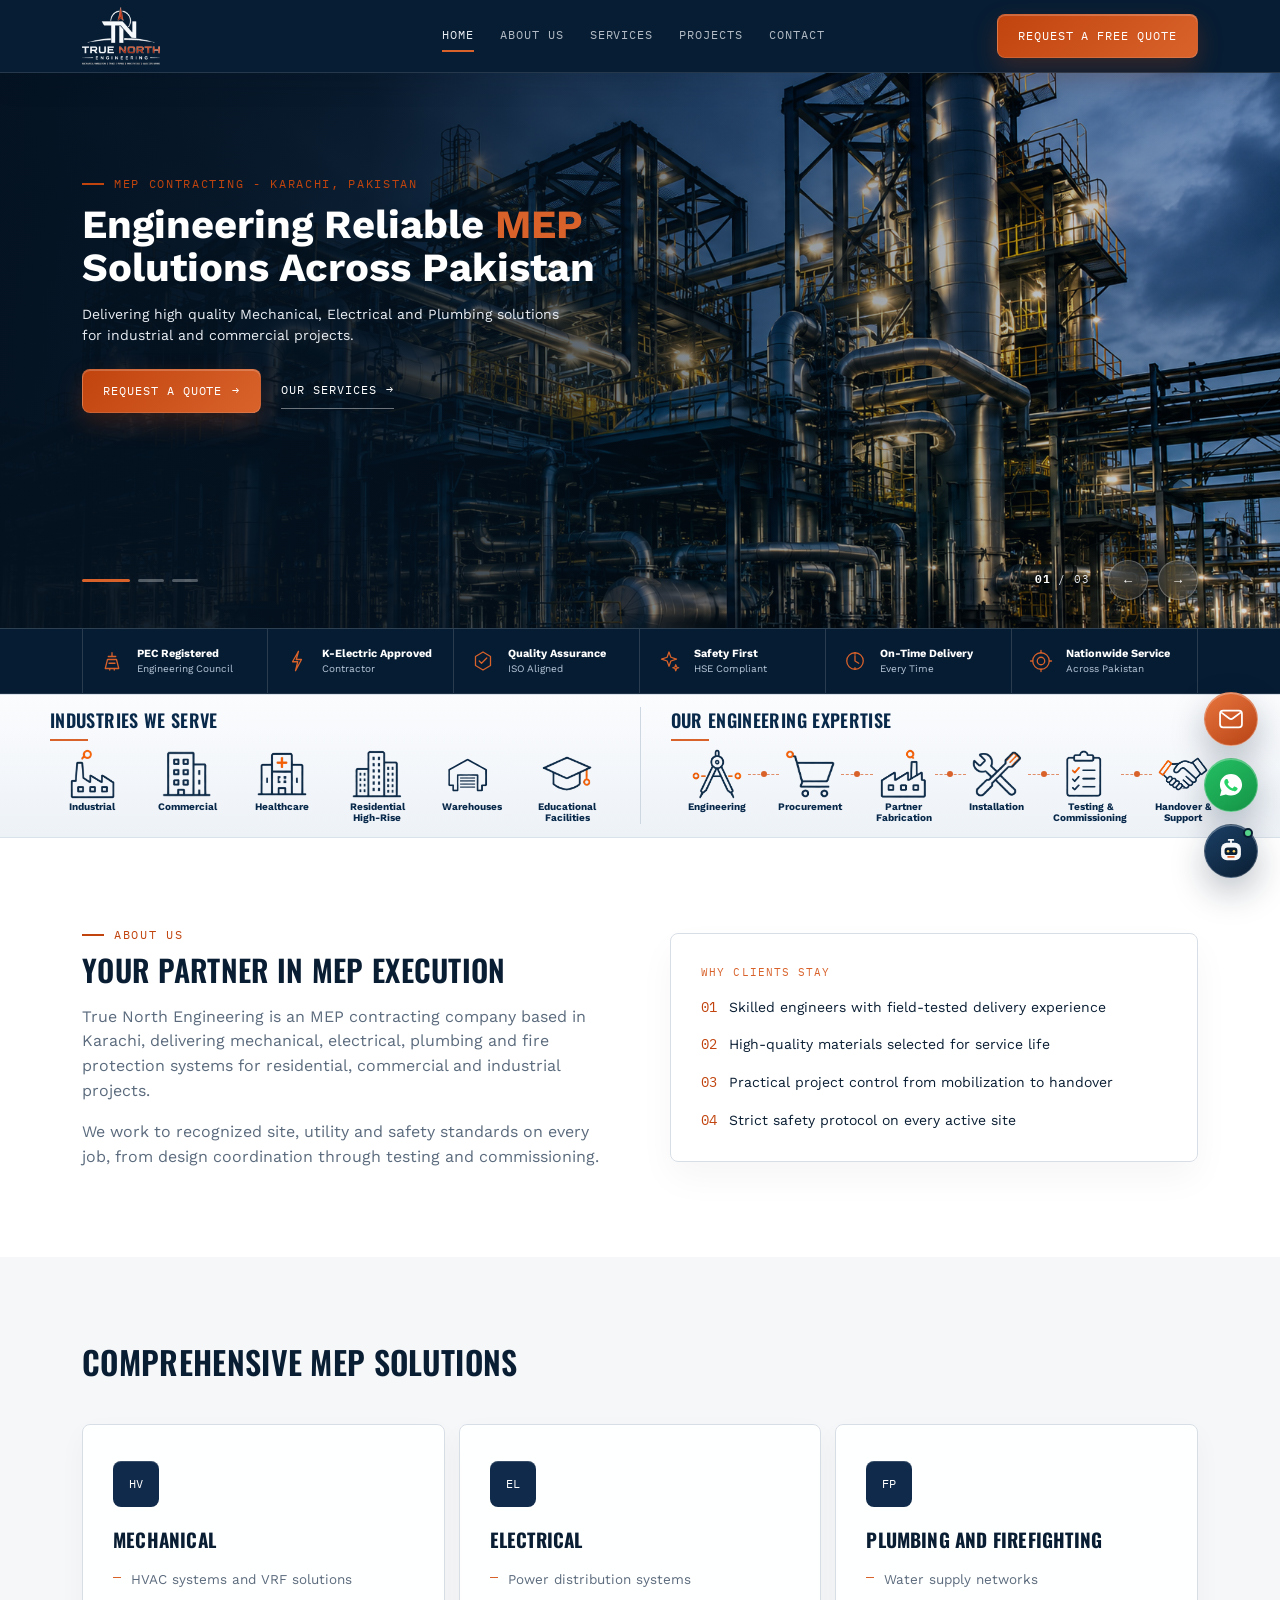
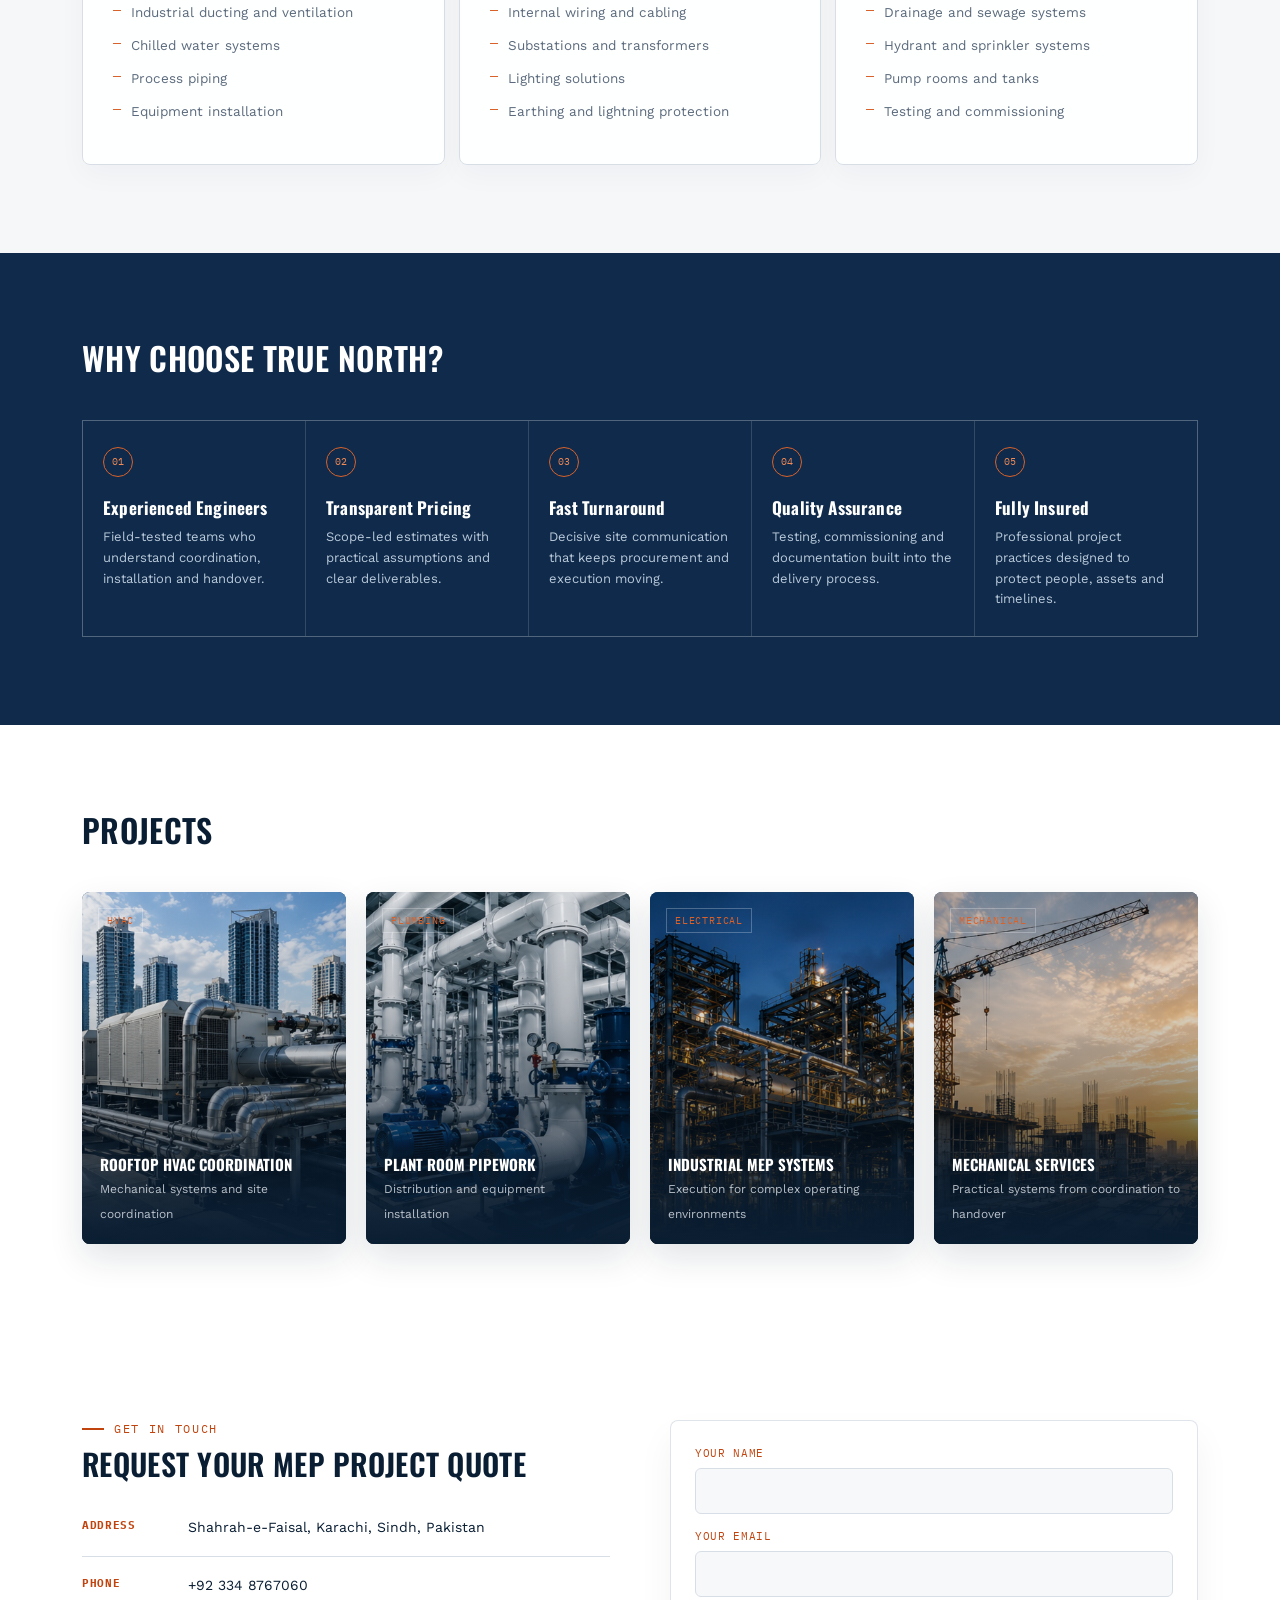
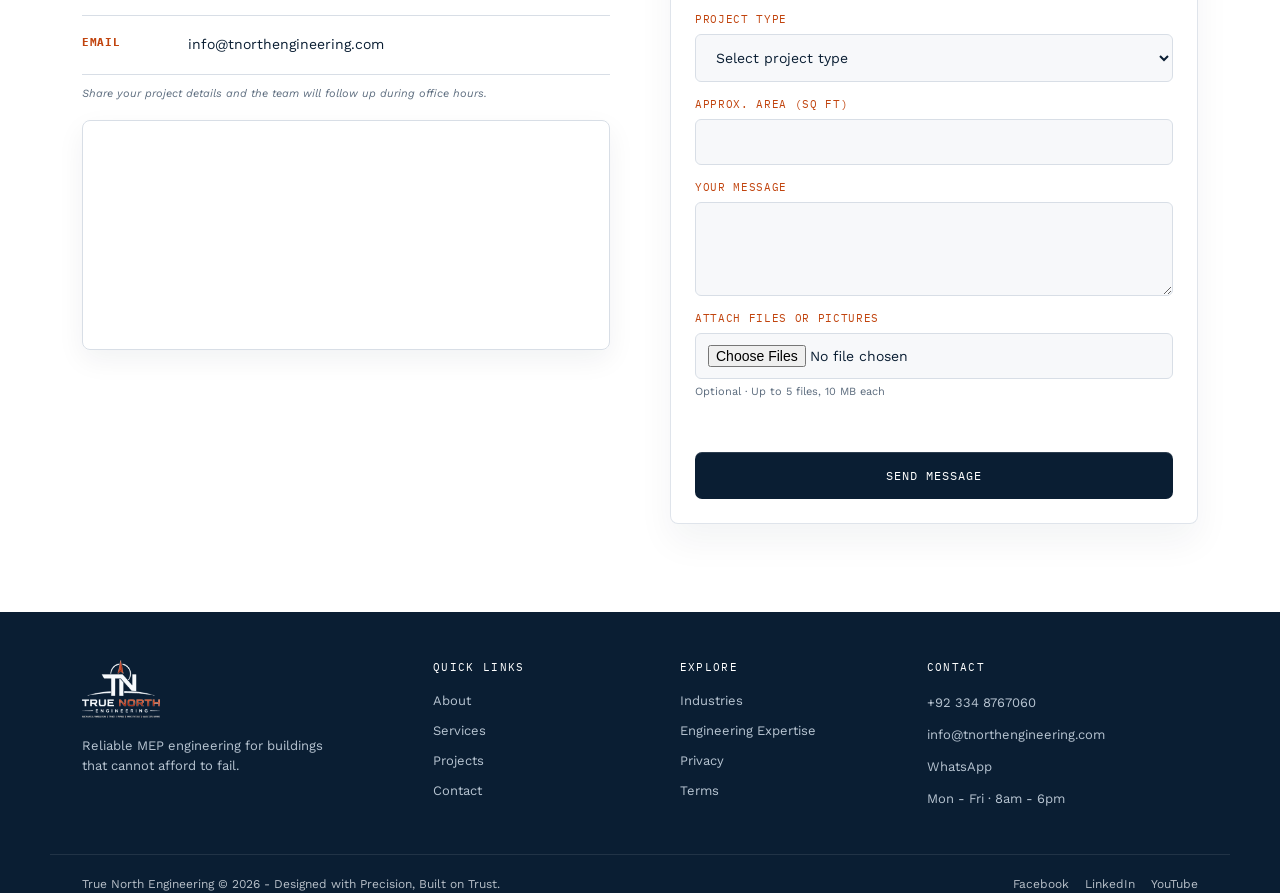
<file: public/index.html>
<!DOCTYPE html>
<html lang="en">
<head>
  <meta charset="UTF-8">
  <meta name="viewport" content="width=device-width, initial-scale=1.0">
  <title>True North Engineering - MEP Contractors in Karachi</title>
  <meta name="description" content="True North Engineering delivers mechanical, electrical, plumbing, HVAC and firefighting systems for residential, commercial and industrial projects in Karachi.">
  <meta name="robots" content="index, follow, max-image-preview:large">
  <meta name="google-site-verification" content="REPLACE_WITH_SEARCH_CONSOLE_TOKEN">
  <meta name="theme-color" content="#0a1e33">
  <link rel="icon" href="/assets/images/favicon.ico">
  <link rel="icon" type="image/png" sizes="32x32" href="/assets/images/favicon-32.png">
  <link rel="apple-touch-icon" href="/assets/images/apple-touch-icon.png">
  <link rel="canonical" href="https://tnorthengineering.com/">
  <link rel="manifest" href="/manifest.webmanifest">
  <link rel="robots" href="/robots.txt">
  <link rel="sitemap" type="application/xml" href="/sitemap.xml">
  <link rel="preconnect" href="https://fonts.googleapis.com">
  <link rel="preconnect" href="https://fonts.gstatic.com" crossorigin>
  <link rel="preload" as="style" href="https://fonts.googleapis.com/css2?family=Oswald:wght@400;500;600;700&family=Work+Sans:wght@400;500;600&family=IBM+Plex+Mono:wght@500&display=swap">
  <link rel="preload" as="image" href="assets/img/hero-industrial.png" type="image/png" fetchpriority="high">
  <link href="https://fonts.googleapis.com/css2?family=Oswald:wght@400;500;600;700&family=Work+Sans:wght@400;500;600&family=IBM+Plex+Mono:wght@500&display=swap" rel="stylesheet">
  <link rel="stylesheet" href="assets/css/variables.css">
  <link rel="stylesheet" href="assets/css/brand.css">
  <link rel="stylesheet" href="assets/css/layout.css">
  <link rel="stylesheet" href="assets/css/components.css">
  <link rel="stylesheet" href="assets/css/hero.css">
  <link rel="stylesheet" href="assets/css/cards.css">
  <link rel="stylesheet" href="assets/css/forms.css">
  <link rel="stylesheet" href="assets/css/footer.css">
  <link rel="stylesheet" href="assets/css/responsive.css">
  <meta property="og:type" content="website">
  <meta property="og:url" content="https://tnorthengineering.com/">
  <meta property="og:title" content="True North Engineering - MEP Contractors in Karachi">
  <meta property="og:description" content="Mechanical, electrical, plumbing, HVAC and firefighting systems for commercial, residential and industrial projects.">
  <meta property="og:image" content="https://tnorthengineering.com/assets/img/hero-industrial.png">
  <meta name="twitter:card" content="summary_large_image">
  <meta name="twitter:title" content="True North Engineering - MEP Contractors in Karachi">
  <meta name="twitter:description" content="MEP contracting, HVAC, electrical, plumbing and fire protection systems delivered with site-ready precision.">
  <meta name="twitter:image" content="https://tnorthengineering.com/assets/img/hero-industrial.png">
  <script type="application/ld+json">
  {
    "@context": "https://schema.org",
    "@graph": [
      {
        "@type": "Organization",
        "@id": "https://tnorthengineering.com/#organization",
        "name": "True North Engineering",
        "url": "https://tnorthengineering.com/",
        "logo": "https://tnorthengineering.com/assets/images/logo.svg",
        "sameAs": ["https://www.linkedin.com/company/truenorthengineering"]
      },
      {
        "@type": "LocalBusiness",
        "@id": "https://tnorthengineering.com/#localbusiness",
        "name": "True North Engineering",
        "image": "https://tnorthengineering.com/assets/img/hero-industrial.png",
        "url": "https://tnorthengineering.com/",
        "telephone": "+92-334-8767060",
        "email": "info@tnorthengineering.com",
        "address": {
          "@type": "PostalAddress",
          "streetAddress": "Shahrah-e-Faisal",
          "addressLocality": "Karachi",
          "addressRegion": "Sindh",
          "addressCountry": "PK"
        },
        "areaServed": "Karachi",
        "priceRange": "$$"
      },
      {
        "@type": "BreadcrumbList",
        "@id": "https://tnorthengineering.com/#breadcrumbs",
        "itemListElement": [
          {"@type": "ListItem", "position": 1, "name": "Home", "item": "https://tnorthengineering.com/"},
          {"@type": "ListItem", "position": 2, "name": "Services", "item": "https://tnorthengineering.com/#services"},
          {"@type": "ListItem", "position": 3, "name": "Contact", "item": "https://tnorthengineering.com/#contact"}
        ]
      }
    ]
  }
  </script>
</head>
<body>
<a class="skip-link" href="#main">Skip to content</a>

<header class="site-header">
  <div class="wrap nav">
    <a href="/" class="logo-mark" aria-label="True North Engineering home">
      <img class="brand-logo" src="assets/images/logo-white.svg" width="210" height="210" alt="True North Engineering" decoding="async" fetchpriority="high">
    </a>
    <button class="menu-toggle" type="button" aria-label="Open navigation menu" aria-expanded="false" aria-controls="primary-nav">Menu</button>
    <nav class="links" id="primary-nav" aria-label="Primary navigation">
      <a href="#main" class="active">Home</a>
      <a href="about.html">About Us</a>
      <a href="#services">Services</a>
      <a href="#projects">Projects</a>
      <a href="#contact">Contact</a>
    </nav>
    <a class="cta-btn" href="#contact" data-track="quote_cta">Request a Free Quote</a>
  </div>
</header>

<main id="main">
  <section class="hero" aria-label="True North Engineering highlights">
    <div class="hero-slider" data-slider>
      <div class="hero-media" aria-hidden="true"><img src="assets/img/hero-industrial.png" width="1717" height="916" alt="" loading="eager" decoding="async" fetchpriority="high"></div>
      <div class="hero-track">
        <article class="hero-slide is-active" data-slide aria-hidden="false">
          <div class="wrap hero-grid">
            <div class="hero-copy">
              <div class="eyebrow">MEP Contracting - Karachi, Pakistan</div>
              <h1>Engineering Reliable <em>MEP</em> Solutions Across Pakistan</h1>
              <p class="lede">Delivering high quality Mechanical, Electrical and Plumbing solutions for industrial and commercial projects.</p>
              <div class="hero-ctas">
                <a class="cta-btn" href="#contact" data-track="quote_cta">Request a Quote <span aria-hidden="true">&rarr;</span></a>
                <a href="#services" class="cta-ghost" data-track="services_cta">Our Services <span aria-hidden="true">&rarr;</span></a>
              </div>
            </div>
          </div>
        </article>

        <article class="hero-slide" data-slide aria-hidden="true">
          <div class="wrap hero-grid">
            <div class="hero-copy">
              <div class="eyebrow">Design, Coordination, Delivery</div>
              <h2>Systems that stay <em>ready</em> when it matters.</h2>
              <p class="lede">Clear coordination between mechanical, electrical and life-safety trades keeps delivery moving from first drawing to final test.</p>
              <div class="hero-ctas">
                <a class="cta-btn" href="#projects" data-track="projects_cta">Explore Projects <span aria-hidden="true">&rarr;</span></a>
                <a href="#contact" class="cta-ghost">Discuss Your Site <span aria-hidden="true">&rarr;</span></a>
              </div>
            </div>
          </div>
        </article>

        <article class="hero-slide" data-slide aria-hidden="true">
          <div class="wrap hero-grid">
            <div class="hero-copy">
              <div class="eyebrow">For Buildings That Cannot Pause</div>
              <h2>Built for the <em>details</em> behind performance.</h2>
              <p class="lede">From towers and hospitals to commercial and industrial facilities, we deliver practical systems that respect the reality of the site.</p>
              <div class="hero-ctas">
                <a class="cta-btn" href="#contact" data-track="quote_cta">Start a Conversation <span aria-hidden="true">&rarr;</span></a>
                <a href="#industries" class="cta-ghost">See Industries <span aria-hidden="true">&rarr;</span></a>
              </div>
            </div>
          </div>
        </article>
      </div>

      <div class="wrap hero-slider-footer">
        <div class="slider-dots" role="tablist" aria-label="Hero slides">
          <button class="is-active" type="button" role="tab" aria-selected="true" aria-label="Show engineering overview" data-slider-dot></button>
          <button type="button" role="tab" aria-selected="false" aria-label="Show project delivery overview" data-slider-dot></button>
          <button type="button" role="tab" aria-selected="false" aria-label="Show building performance overview" data-slider-dot></button>
        </div>
        <div class="slider-actions">
          <span class="slider-count" aria-live="polite"><b data-slider-current>01</b> / 03</span>
          <button class="slider-button" type="button" data-slider-prev data-tooltip="Previous slide" aria-label="Previous slide"><span aria-hidden="true">&larr;</span></button>
          <button class="slider-button" type="button" data-slider-next data-tooltip="Next slide" aria-label="Next slide"><span aria-hidden="true">&rarr;</span></button>
        </div>
      </div>
    </div>
  </section>

  <section class="hero-trust" aria-label="True North Engineering credentials">
    <div class="wrap hero-trust-grid">
      <span><i><svg viewBox="0 0 32 32" aria-hidden="true"><path d="M16 5v5M11 10h10M10 14h12l3 12H7l3-12ZM12 19h8M13 26v2M19 26v2"/></svg></i><b>PEC Registered</b><small>Engineering Council</small></span>
      <span><i><svg viewBox="0 0 32 32" aria-hidden="true"><path d="m18 3-8 14h7l-3 12 8-15h-7l3-11Z"/></svg></i><b>K-Electric Approved</b><small>Contractor</small></span>
      <span><i><svg viewBox="0 0 32 32" aria-hidden="true"><path d="m16 4 10 6v12l-10 6-10-6V10l10-6ZM11 16l3 3 7-7"/></svg></i><b>Quality Assurance</b><small>ISO Aligned</small></span>
      <span><i><svg viewBox="0 0 32 32" aria-hidden="true"><path d="m16 4 2.5 7 7.5 2.5-7.5 2.5-2.5 7-2.5-7L6 13.5l7.5-2.5L16 4ZM25 21l1 3 3 1-3 1-1 3-1-3-3-1 3-1 1-3Z"/></svg></i><b>Safety First</b><small>HSE Compliant</small></span>
      <span><i><svg viewBox="0 0 32 32" aria-hidden="true"><circle cx="16" cy="16" r="11"/><path d="M16 9v7l5 3M16 5v2M16 25v2"/></svg></i><b>On-Time Delivery</b><small>Every Time</small></span>
      <span><i><svg viewBox="0 0 32 32" aria-hidden="true"><circle cx="16" cy="16" r="11"/><circle cx="16" cy="16" r="5"/><path d="M16 2v3M16 27v3M2 16h3M27 16h3"/></svg></i><b>Nationwide Service</b><small>Across Pakistan</small></span>
    </div>
  </section>

  <section class="reference-capabilities" aria-label="Industries we serve and our engineering expertise">
    <div class="reference-capabilities-inner">
      <div class="reference-column">
        <h2>Industries we serve</h2>
        <div class="reference-items">
          <span><img class="capability-icon" src="assets/icons/industrial.png" width="152" height="169" alt="" aria-hidden="true" loading="eager" decoding="async">Industrial</span>
          <span><img class="capability-icon" src="assets/icons/commercial.png" width="154" height="139" alt="" aria-hidden="true" loading="eager" decoding="async">Commercial</span>
          <span><img class="capability-icon" src="assets/icons/healthcare.png" width="170" height="147" alt="" aria-hidden="true" loading="eager" decoding="async">Healthcare</span>
          <span><img class="capability-icon" src="assets/icons/residential-high-rise.png" width="162" height="157" alt="" aria-hidden="true" loading="eager" decoding="async">Residential<br>High-Rise</span>
          <span><img class="capability-icon" src="assets/icons/warehouses.png" width="195" height="143" alt="" aria-hidden="true" loading="eager" decoding="async">Warehouses</span>
          <span><img class="capability-icon" src="assets/icons/educational-facilities.png" width="170" height="124" alt="" aria-hidden="true" loading="eager" decoding="async">Educational<br>Facilities</span>
        </div>
      </div>
      <div class="reference-divider" aria-hidden="true"></div>
      <div class="reference-column">
        <h2>Our engineering expertise</h2>
        <div class="reference-items expertise-reference-items">
          <span><img class="capability-icon" src="assets/icons/engineering.png" width="176" height="173" alt="" aria-hidden="true" loading="eager" decoding="async">Engineering</span>
          <span><img class="capability-icon" src="assets/icons/procurement.png" width="157" height="153" alt="" aria-hidden="true" loading="eager" decoding="async">Procurement</span>
          <span><img class="capability-icon" src="assets/icons/partner-fabrication.png" width="157" height="167" alt="" aria-hidden="true" loading="eager" decoding="async">Partner<br>Fabrication</span>
          <span><img class="capability-icon" src="assets/icons/installation.png" width="160" height="150" alt="" aria-hidden="true" loading="eager" decoding="async">Installation</span>
          <span><img class="capability-icon" src="assets/icons/testing-commissioning.png" width="176" height="171" alt="" aria-hidden="true" loading="eager" decoding="async">Testing &amp;<br>Commissioning</span>
          <span><img class="capability-icon" src="assets/icons/handover-support.png" width="193" height="132" alt="" aria-hidden="true" loading="eager" decoding="async">Handover &amp;<br>Support</span>
        </div>
      </div>
    </div>
  </section>

  <section class="service-highlights" aria-label="Core engineering services">
    <div class="wrap service-highlight-grid">
      <a href="#services" class="service-highlight"><i>⚙</i><span><b>Mechanical</b><small>HVAC, process piping, fire fighting systems, chilled water, steam systems &amp; more.</small></span><strong>→</strong></a>
      <a href="#services" class="service-highlight"><i>ϟ</i><span><b>Electrical</b><small>Power distribution, control systems, lighting, earthing, generators &amp; electrical installations.</small></span><strong>→</strong></a>
      <a href="#services" class="service-highlight"><i>♧</i><span><b>Plumbing &amp; Fire Protection</b><small>Plumbing systems, fire fighting, pump rooms, water supply &amp; drainage systems.</small></span><strong>→</strong></a>
    </div>
  </section>

  <section id="about">
    <div class="wrap split">
      <div>
        <div class="eyebrow">About Us</div>
        <h2>Your partner in MEP execution</h2>
        <p>True North Engineering is an MEP contracting company based in Karachi, delivering mechanical, electrical, plumbing and fire protection systems for residential, commercial and industrial projects.</p>
        <p>We work to recognized site, utility and safety standards on every job, from design coordination through testing and commissioning.</p>
      </div>
      <div class="panel">
        <div class="panel-label">Why Clients Stay</div>
        <ul class="check-list">
          <li><span>01</span> Skilled engineers with field-tested delivery experience</li>
          <li><span>02</span> High-quality materials selected for service life</li>
          <li><span>03</span> Practical project control from mobilization to handover</li>
          <li><span>04</span> Strict safety protocol on every active site</li>
        </ul>
      </div>
    </div>
  </section>

  <section class="alt" id="services">
    <div class="wrap">
      <div class="section-head">
        <h2>Comprehensive MEP solutions</h2>
      </div>
      <div class="services-grid">
        <article class="service-card">
          <div class="icon-box" aria-hidden="true">HV</div>
          <h3>Mechanical</h3>
          <ul>
            <li>HVAC systems and VRF solutions</li>
            <li>Industrial ducting and ventilation</li>
            <li>Chilled water systems</li>
            <li>Process piping</li>
            <li>Equipment installation</li>
          </ul>
        </article>
        <article class="service-card">
          <div class="icon-box" aria-hidden="true">EL</div>
          <h3>Electrical</h3>
          <ul>
            <li>Power distribution systems</li>
            <li>Internal wiring and cabling</li>
            <li>Substations and transformers</li>
            <li>Lighting solutions</li>
            <li>Earthing and lightning protection</li>
          </ul>
        </article>
        <article class="service-card">
          <div class="icon-box" aria-hidden="true">FP</div>
          <h3>Plumbing and Firefighting</h3>
          <ul>
            <li>Water supply networks</li>
            <li>Drainage and sewage systems</li>
            <li>Hydrant and sprinkler systems</li>
            <li>Pump rooms and tanks</li>
            <li>Testing and commissioning</li>
          </ul>
        </article>
      </div>
    </div>
  </section>

  <section class="trust-section" id="why-choose">
    <div class="wrap">
      <div class="section-head">
        <h2>Why choose True North?</h2>
      </div>
      <div class="trust-grid">
        <article class="trust-item"><span aria-hidden="true">01</span><h3>Experienced Engineers</h3><p>Field-tested teams who understand coordination, installation and handover.</p></article>
        <article class="trust-item"><span aria-hidden="true">02</span><h3>Transparent Pricing</h3><p>Scope-led estimates with practical assumptions and clear deliverables.</p></article>
        <article class="trust-item"><span aria-hidden="true">03</span><h3>Fast Turnaround</h3><p>Decisive site communication that keeps procurement and execution moving.</p></article>
        <article class="trust-item"><span aria-hidden="true">04</span><h3>Quality Assurance</h3><p>Testing, commissioning and documentation built into the delivery process.</p></article>
        <article class="trust-item"><span aria-hidden="true">05</span><h3>Fully Insured</h3><p>Professional project practices designed to protect people, assets and timelines.</p></article>
      </div>
    </div>
  </section>

  <section id="projects">
    <div class="wrap">
      <div class="section-head">
        <h2>Projects</h2>
      </div>
      <div class="projects-grid">
        <article class="project-card">
          <span class="tag">HVAC</span>
          <img class="project-image" src="assets/img/project-rooftop-hvac.png" width="762" height="507" alt="Rooftop HVAC ducting and equipment on a high-rise building" loading="lazy" decoding="async">
          <div class="cap"><b>Rooftop HVAC Coordination</b><span>Mechanical systems and site coordination</span></div>
        </article>
        <article class="project-card">
          <span class="tag">Plumbing</span>
          <img class="project-image" src="assets/img/project-plant-room.png" width="763" height="507" alt="Industrial plant room pipework and pump systems" loading="lazy" decoding="async">
          <div class="cap"><b>Plant Room Pipework</b><span>Distribution and equipment installation</span></div>
        </article>
        <article class="project-card">
          <span class="tag">Electrical</span>
          <img class="project-image" src="assets/img/project-industrial-mep.png" width="762" height="507" alt="Industrial MEP systems and steel process plant" loading="lazy" decoding="async">
          <div class="cap"><b>Industrial MEP Systems</b><span>Execution for complex operating environments</span></div>
        </article>
        <article class="project-card">
          <span class="tag">Mechanical</span>
          <img class="project-image" src="assets/img/project-civil-works.png" width="763" height="507" alt="Construction site with mechanical and basic civil works" loading="lazy" decoding="async">
          <div class="cap"><b>Mechanical Services</b><span>Practical systems from coordination to handover</span></div>
        </article>
      </div>
    </div>
  </section>

  <section class="alt" id="industries" hidden>
    <div class="wrap">
      <div class="section-head">
        <h2>Industries we serve</h2>
        <p>Practical building systems for demanding operating environments.</p>
      </div>
      <div class="industries-grid">
        <article class="industry-card"><div class="num">01</div><h3>Industrial</h3><p>Process-ready mechanical, electrical and fire protection systems for production sites.</p></article>
        <article class="industry-card"><div class="num">02</div><h3>Commercial</h3><p>Efficient HVAC, power and life-safety systems for occupied workspaces.</p></article>
        <article class="industry-card"><div class="num">03</div><h3>Healthcare</h3><p>Reliable, coordinated systems for critical care environments.</p></article>
        <article class="industry-card"><div class="num">04</div><h3>Residential High-Rise</h3><p>Full MEP fit-out for towers and housing developments.</p></article>
        <article class="industry-card"><div class="num">05</div><h3>Warehouses</h3><p>Practical ventilation, electrical and fire protection for logistics sites.</p></article>
        <article class="industry-card"><div class="num">06</div><h3>Educational Facilities</h3><p>Safe, maintainable building services for learning environments.</p></article>
      </div>
    </div>
  </section>

  <section id="expertise" hidden>
    <div class="wrap">
      <div class="section-head"><h2>Our engineering expertise</h2><p>One accountable team from first coordination through final handover.</p></div>
      <div class="expertise-grid">
        <article><span>01</span><h3>Engineering</h3><p>Buildable coordination and practical design support.</p></article>
        <article><span>02</span><h3>Procurement</h3><p>Materials selected for performance, availability and service life.</p></article>
        <article><span>03</span><h3>Partner Fabrication</h3><p>Trusted fabrication partners aligned to project requirements.</p></article>
        <article><span>04</span><h3>Installation</h3><p>Disciplined site execution across mechanical, electrical and plumbing scopes.</p></article>
        <article><span>05</span><h3>Testing &amp; Commissioning</h3><p>Measured testing, balancing and documentation before handover.</p></article>
        <article><span>06</span><h3>Handover &amp; Support</h3><p>Clear closeout and responsive post-handover support.</p></article>
      </div>
    </div>
  </section>

  <section class="capabilities-strip" aria-label="Industries we serve and engineering expertise" hidden>
    <div class="wrap capabilities-inner">
      <div class="capability-group">
        <h2>Industries we serve</h2>
        <div class="capability-items">
          <span><i>⌂</i>Industrial</span>
          <span><i>▦</i>Commercial</span>
          <span><i>♧</i>Healthcare</span>
          <span><i>▥</i>Residential<br>High-Rise</span>
          <span><i>⌂</i>Warehouses</span>
          <span><i>◇</i>Educational<br>Facilities</span>
        </div>
      </div>
      <div class="capability-divider" aria-hidden="true"></div>
      <div class="capability-group">
        <h2>Our engineering expertise</h2>
        <div class="capability-items expertise-items">
          <span><i>⌁</i>Engineering</span>
          <span><i>□</i>Procurement</span>
          <span><i>⌂</i>Partner<br>Fabrication</span>
          <span><i>⚒</i>Installation</span>
          <span><i>☑</i>Testing &amp;<br>Commissioning</span>
          <span><i>♢</i>Handover &amp;<br>Support</span>
        </div>
      </div>
    </div>
  </section>

  <section class="proof" id="why" hidden>
    <div class="wrap">
      <div class="section-head">
        <h2>Experience that builds confidence</h2>
        <p>Social proof, project counters and testimonials are ready for real client data.</p>
      </div>
      <div class="why-grid">
        <div class="why-item"><b>6+</b><span>Years Team Experience</span></div>
        <div class="why-item"><b>50+</b><span>Projects Delivered</span></div>
        <div class="why-item"><b>12+</b><span>Cities and Districts Served</span></div>
        <div class="why-item"><b>24/7</b><span>Site Responsiveness</span></div>
      </div>
      <div class="testimonials">
        <article><div aria-label="5 stars">★★★★★</div><p>"The team kept coordination clean and handled commissioning without drama."</p><b>Facilities Manager</b></article>
        <article><div aria-label="5 stars">★★★★★</div><p>"Clear estimates, disciplined site work and reliable post-handover support."</p><b>Commercial Client</b></article>
      </div>
    </div>
  </section>

  <section class="alt" id="faq" hidden>
    <div class="wrap">
      <div class="section-head">
        <h2>Frequently asked questions</h2>
        <p>SEO-friendly answers for buyers comparing MEP contractors.</p>
      </div>
      <div class="faq-list">
        <details open><summary>Which services does True North Engineering provide?</summary><p>HVAC, electrical distribution, plumbing, drainage, firefighting, pump rooms, testing and commissioning.</p></details>
        <details><summary>Can you handle design-build work?</summary><p>The site is structured for design-build messaging, but final wording should be confirmed against the company's licensed scope.</p></details>
        <details><summary>How do I request a project estimate?</summary><p>Submit the quote form with the project type, approximate covered area, timeline and site location.</p></details>
      </div>
    </div>
  </section>

  <section id="contact">
    <div class="wrap contact-grid">
      <div class="contact-info">
        <div class="eyebrow">Get In Touch</div>
        <h2>Request your MEP project quote</h2>
        <div class="row"><b>Address</b><span>Shahrah-e-Faisal, Karachi, Sindh, Pakistan</span></div>
        <div class="row"><b>Phone</b><span>+92 334 8767060</span></div>
        <div class="row"><b>Email</b><span>info@tnorthengineering.com</span></div>
        <p class="field-note">Share your project details and the team will follow up during office hours.</p>
        <iframe class="map" title="True North Engineering location map" loading="lazy" referrerpolicy="no-referrer-when-downgrade" src="https://www.google.com/maps?q=Shahrah-e-Faisal%2C%20Karachi&output=embed"></iframe>
      </div>
      <form class="quote" name="quote" method="POST">
        <label class="hp">Company website <input name="company_website" tabindex="-1" autocomplete="off"></label>
        <label>Your Name <input name="name" type="text" autocomplete="name" required></label>
        <label>Your Email <input name="email" type="email" autocomplete="email" required></label>
        <label>Project Type <select name="project_type" required><option value="">Select project type</option><option>Mechanical</option><option>Electrical</option><option>Plumbing and Firefighting</option><option>Maintenance</option></select></label>
        <label>Approx. Area (sq ft) <input name="area" type="number" min="100" step="50" inputmode="numeric"></label>
        <label>Your Message <textarea name="message" rows="4" required></textarea></label>
        <label class="file-field">Attach Files or Pictures <input name="attachments" type="file" accept="image/*,.pdf,.doc,.docx" multiple><small>Optional · Up to 5 files, 10 MB each</small></label>
        <p class="form-status" role="status" aria-live="polite"></p>
        <button type="submit" aria-label="Send a free quote request">Send Message</button>
      </form>
    </div>
  </section>
</main>

<footer>
  <div class="wrap footer-main">
    <div class="footer-brand"><a href="/" class="logo-mark" aria-label="True North Engineering home"><img class="brand-logo footer-logo" src="assets/images/logo-white.svg" width="180" height="180" alt="True North Engineering" loading="lazy" decoding="async"></a><p>Reliable MEP engineering for buildings that cannot afford to fail.</p></div>
    <div class="footer-column"><h3>Quick Links</h3><a href="about.html">About</a><a href="#services">Services</a><a href="#projects">Projects</a><a href="#contact">Contact</a></div>
    <div class="footer-column"><h3>Explore</h3><a href="#industries">Industries</a><a href="#expertise">Engineering Expertise</a><a href="privacy.html">Privacy</a><a href="terms.html">Terms</a></div>
    <div class="footer-column footer-contact"><h3>Contact</h3><a href="tel:+923348767060">+92 334 8767060</a><a href="mailto:info@tnorthengineering.com">info@tnorthengineering.com</a><a href="https://wa.me/923348767060" target="_blank" rel="noopener noreferrer">WhatsApp</a><span>Mon - Fri · 8am - 6pm</span></div>
  </div>
  <div class="recognized" hidden><div class="wrap recognized-list"><span><i>♙</i><b>PEC Registered</b><small>Engineering Council</small></span><span><i>ϟ</i><b>K-Electric Approved</b><small>Contractor</small></span><span><i>⬡</i><b>Quality Assurance</b><small>ISO Aligned</small></span><span><i>⌁</i><b>Safety First</b><small>HSE Compliant</small></span><span><i>◷</i><b>On-Time Delivery</b><small>Every Time</small></span><span><i>◎</i><b>Nationwide Service</b><small>Across Pakistan</small></span></div></div>
  <div class="wrap footer-row"><span>True North Engineering &copy; 2026 - Designed with Precision, Built on Trust.</span><div class="socials" aria-label="Social links"><a href="https://www.facebook.com/" rel="noopener" aria-label="True North Engineering on Facebook">Facebook</a><a href="https://www.linkedin.com/" rel="noopener" aria-label="True North Engineering on LinkedIn">LinkedIn</a><a href="https://www.youtube.com/" rel="noopener" aria-label="True North Engineering on YouTube">YouTube</a></div></div>
</footer>

<div class="floating-actions" aria-label="Quick contact">
  <a class="floating-action email-action" href="mailto:info@tnorthengineering.com" aria-label="Email True North Engineering" data-tooltip="Email us"><img src="assets/img/email.svg" width="28" height="28" alt="" aria-hidden="true"></a>
  <a class="floating-action whatsapp-action" href="https://wa.me/923348767060?text=Hello%20True%20North%20Engineering%2C%20I%20would%20like%20to%20discuss%20a%20project." target="_blank" rel="noopener noreferrer" aria-label="Chat with True North Engineering on WhatsApp" data-tooltip="Chat on WhatsApp">
    <img src="assets/img/whatsapp.svg" width="28" height="28" alt="" aria-hidden="true">
  </a>
  <button class="floating-action chat-toggle" type="button" aria-expanded="false" aria-controls="chat-widget" aria-label="Open True North Assistant" data-tooltip="Ask our assistant">
    <img src="assets/img/bot.svg" width="28" height="28" alt="" aria-hidden="true">
    <span class="chat-pulse" aria-hidden="true"></span>
  </button>
</div>
<aside class="chat-widget" id="chat-widget" role="dialog" aria-modal="false" aria-label="True North Assistant" hidden>
  <div class="chat-head">
    <div class="chat-brand"><img src="assets/img/bot.svg" width="28" height="28" alt=""><div><b>True North Assistant</b><span>Usually replies instantly</span></div></div>
    <button class="chat-close" type="button" data-chat-close aria-label="Close chat">&times;</button>
  </div>
  <div class="chat-log" aria-live="polite"></div>
  <div class="chat-suggestions" aria-label="Suggested questions">
    <button type="button" data-chat-prompt="Which services do you offer?">Services</button>
    <button type="button" data-chat-prompt="I need HVAC for a commercial building">Start an HVAC quote</button>
    <button type="button" data-chat-prompt="How long does a quotation take?">Timelines</button>
    <button type="button" data-chat-prompt="Show me your projects">Projects</button>
  </div>
  <form class="chat-form">
    <input type="text" placeholder="Ask about your project..." aria-label="Chat message" autocomplete="off">
    <button type="submit" aria-label="Send chat message"><span aria-hidden="true">&rarr;</span></button>
  </form>
</aside>

<script type="module" src="assets/js/main.js"></script>
</body>
</html>
</file>
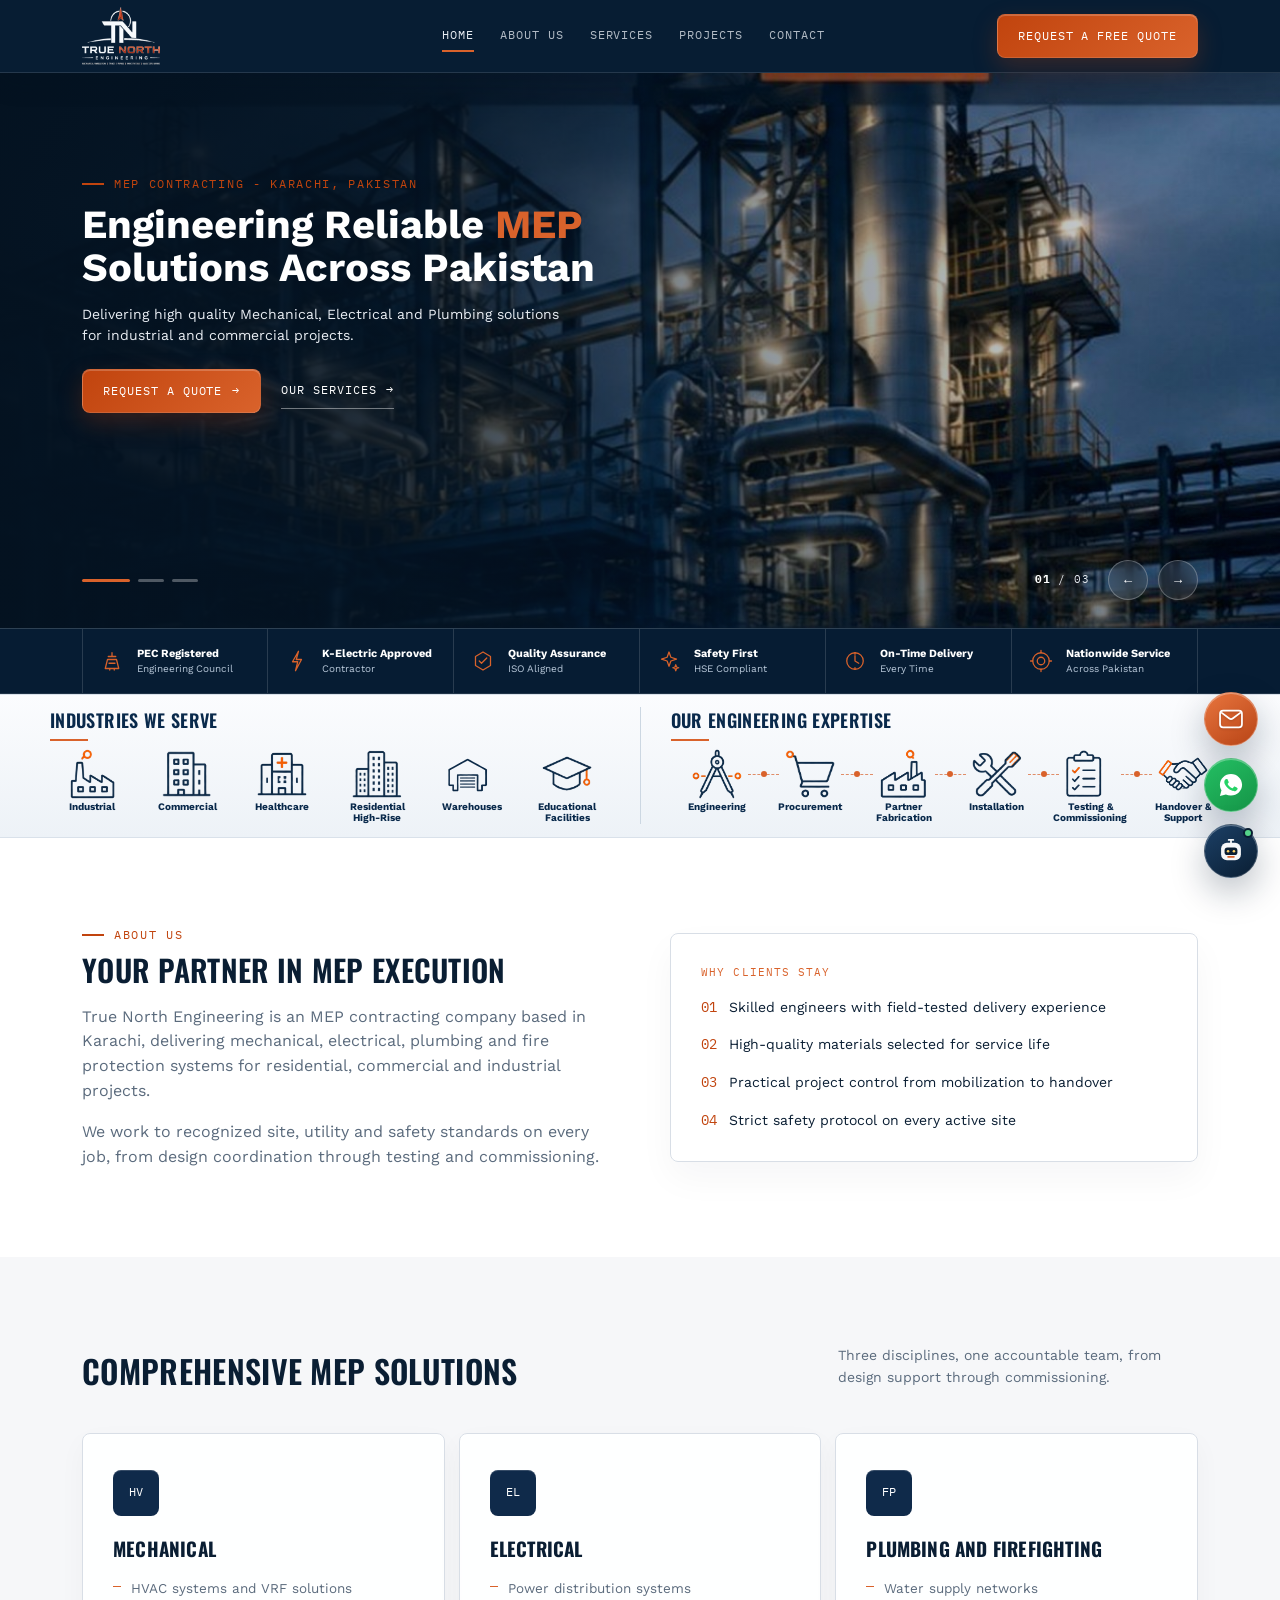
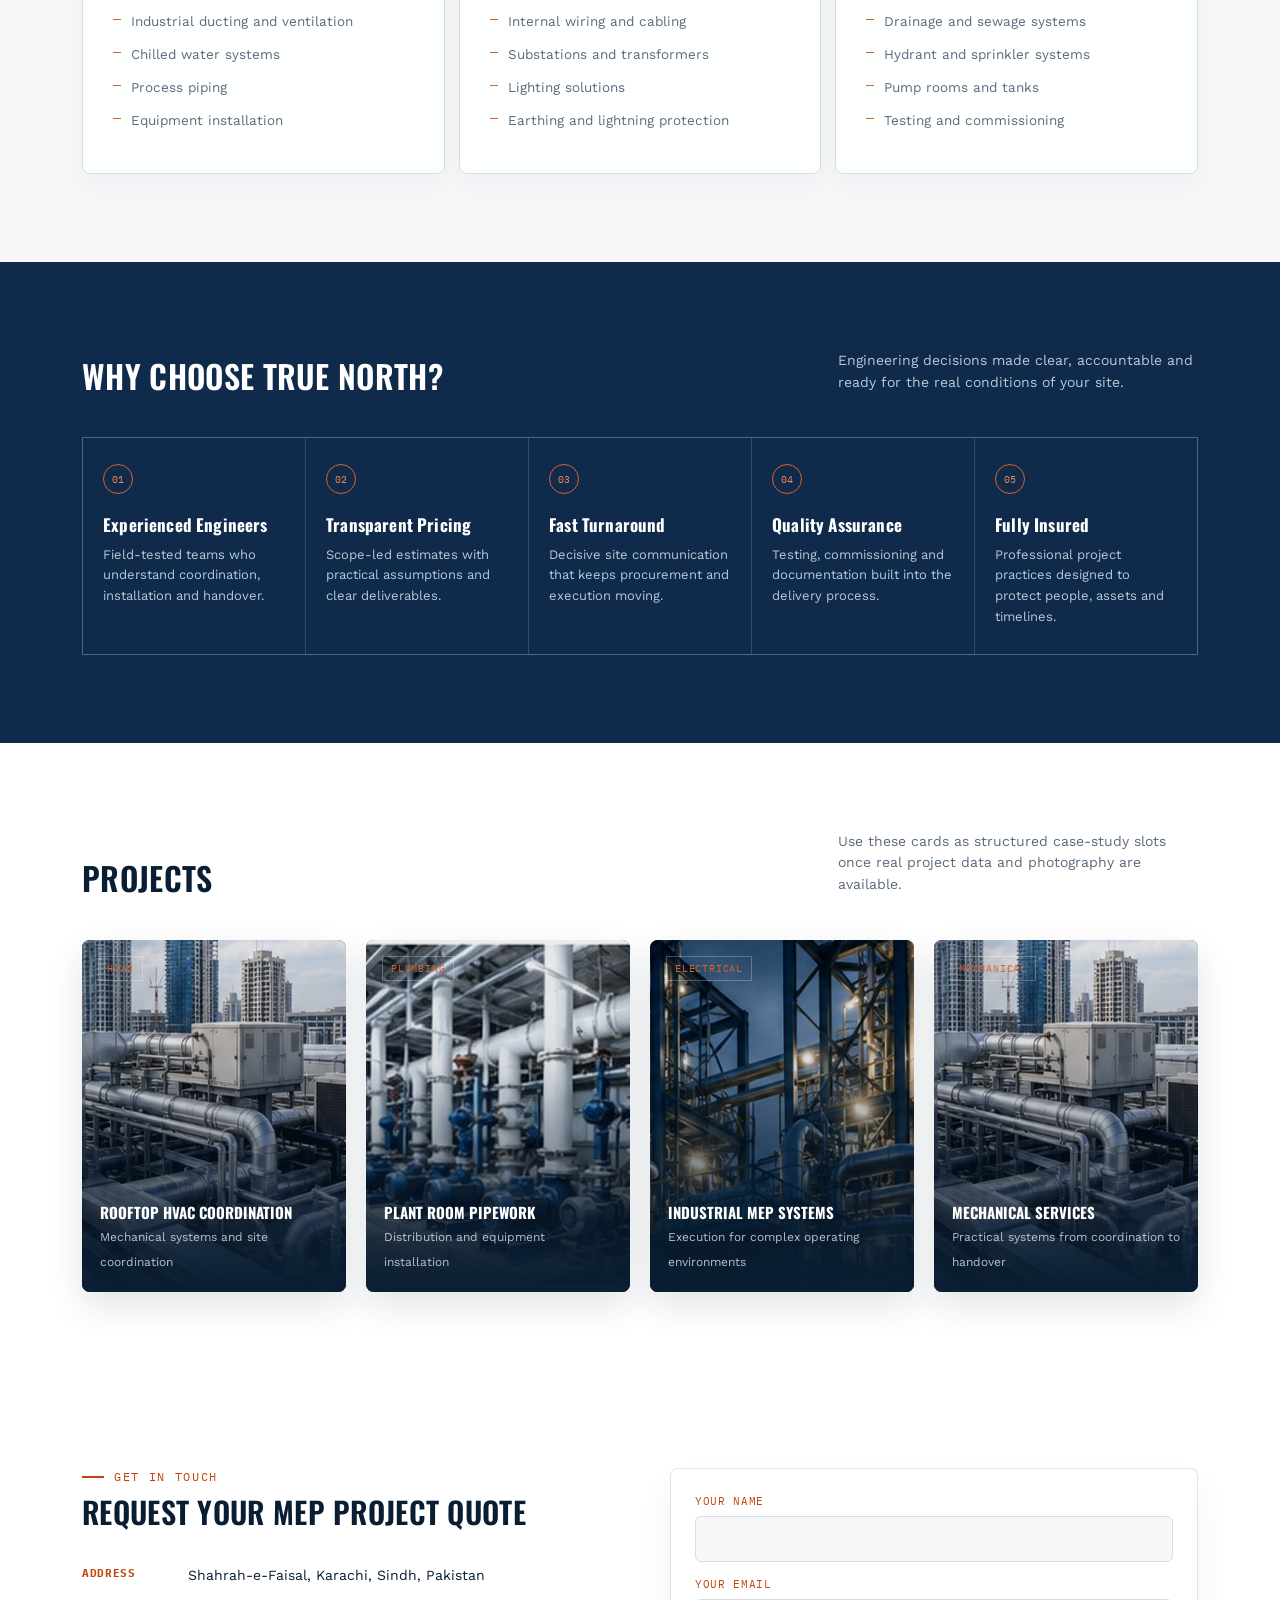
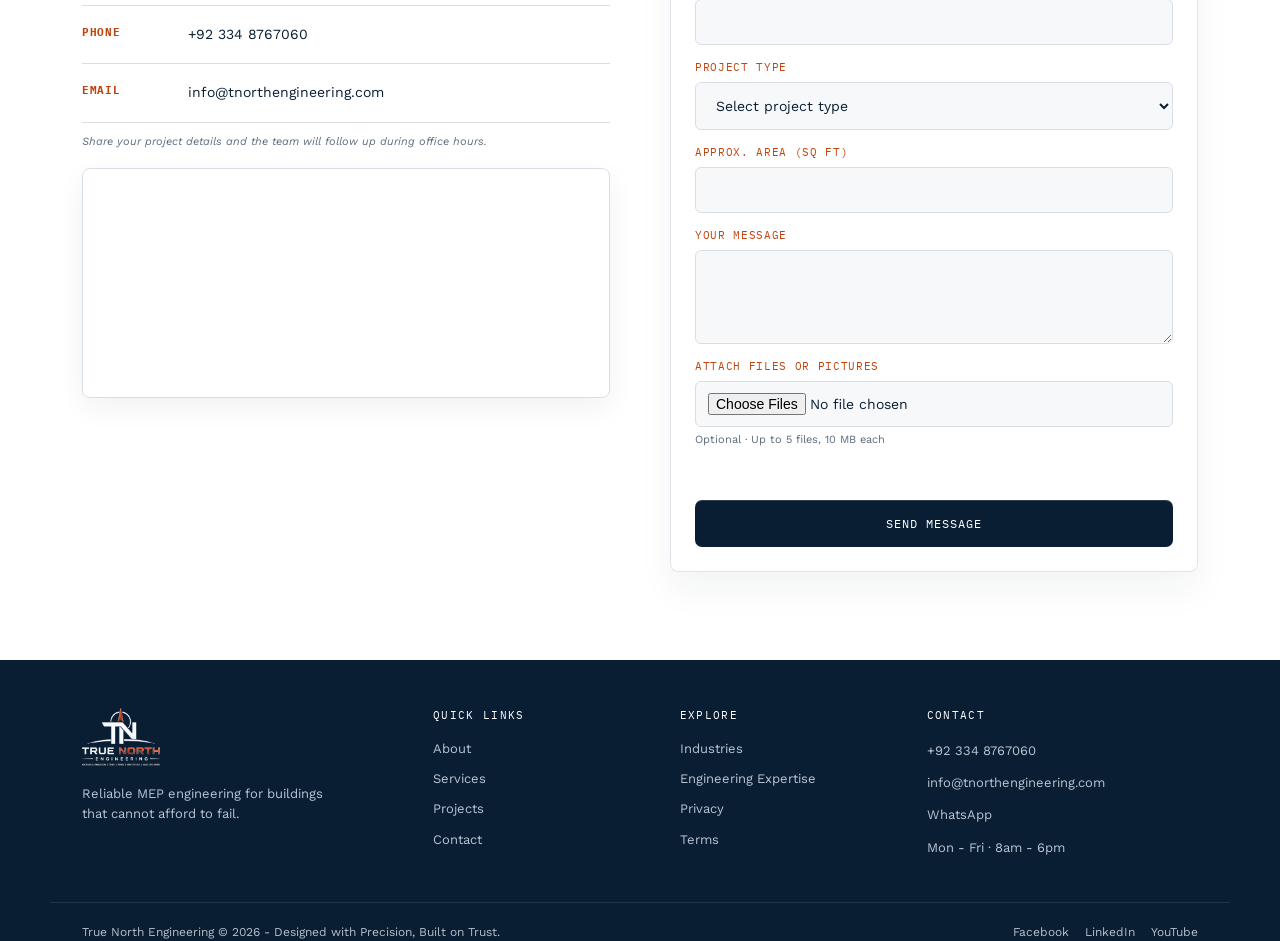
<file: truenorth/public/index.html>
<!DOCTYPE html>
<html lang="en">
<head>
  <meta charset="UTF-8">
  <meta name="viewport" content="width=device-width, initial-scale=1.0">
  <title>True North Engineering - MEP Contractors in Karachi</title>
  <meta name="description" content="True North Engineering delivers mechanical, electrical, plumbing, HVAC and firefighting systems for residential, commercial and industrial projects in Karachi.">
  <meta name="robots" content="index, follow, max-image-preview:large">
  <meta name="google-site-verification" content="REPLACE_WITH_SEARCH_CONSOLE_TOKEN">
  <meta name="theme-color" content="#0a1e33">
  <link rel="icon" href="/assets/images/favicon.ico">
  <link rel="icon" type="image/png" sizes="32x32" href="/assets/images/favicon-32.png">
  <link rel="apple-touch-icon" href="/assets/images/apple-touch-icon.png">
  <link rel="canonical" href="https://tnorthengineering.com/">
  <link rel="manifest" href="/manifest.webmanifest">
  <link rel="robots" href="/robots.txt">
  <link rel="sitemap" type="application/xml" href="/sitemap.xml">
  <link rel="preconnect" href="https://fonts.googleapis.com">
  <link rel="preconnect" href="https://fonts.gstatic.com" crossorigin>
  <link rel="preload" as="style" href="https://fonts.googleapis.com/css2?family=Oswald:wght@400;500;600;700&family=Work+Sans:wght@400;500;600&family=IBM+Plex+Mono:wght@500&display=swap">
  <link rel="preload" as="image" href="assets/img/hero-industrial-reference.jpg" type="image/jpeg" fetchpriority="high">
  <link href="https://fonts.googleapis.com/css2?family=Oswald:wght@400;500;600;700&family=Work+Sans:wght@400;500;600&family=IBM+Plex+Mono:wght@500&display=swap" rel="stylesheet">
  <link rel="stylesheet" href="assets/css/variables.css">
  <link rel="stylesheet" href="assets/css/brand.css">
  <link rel="stylesheet" href="assets/css/layout.css">
  <link rel="stylesheet" href="assets/css/components.css">
  <link rel="stylesheet" href="assets/css/hero.css">
  <link rel="stylesheet" href="assets/css/cards.css">
  <link rel="stylesheet" href="assets/css/forms.css">
  <link rel="stylesheet" href="assets/css/footer.css">
  <link rel="stylesheet" href="assets/css/responsive.css">
  <meta property="og:type" content="website">
  <meta property="og:url" content="https://tnorthengineering.com/">
  <meta property="og:title" content="True North Engineering - MEP Contractors in Karachi">
  <meta property="og:description" content="Mechanical, electrical, plumbing, HVAC and firefighting systems for commercial, residential and industrial projects.">
  <meta property="og:image" content="https://tnorthengineering.com/assets/img/hero-industrial.webp">
  <meta name="twitter:card" content="summary_large_image">
  <meta name="twitter:title" content="True North Engineering - MEP Contractors in Karachi">
  <meta name="twitter:description" content="MEP contracting, HVAC, electrical, plumbing and fire protection systems delivered with site-ready precision.">
  <meta name="twitter:image" content="https://tnorthengineering.com/assets/img/hero-industrial.webp">
  <script type="application/ld+json">
  {
    "@context": "https://schema.org",
    "@graph": [
      {
        "@type": "Organization",
        "@id": "https://tnorthengineering.com/#organization",
        "name": "True North Engineering",
        "url": "https://tnorthengineering.com/",
        "logo": "https://tnorthengineering.com/assets/images/logo.svg",
        "sameAs": ["https://www.linkedin.com/company/truenorthengineering"]
      },
      {
        "@type": "LocalBusiness",
        "@id": "https://tnorthengineering.com/#localbusiness",
        "name": "True North Engineering",
        "image": "https://tnorthengineering.com/assets/img/hero-industrial.webp",
        "url": "https://tnorthengineering.com/",
        "telephone": "+92-334-8767060",
        "email": "info@tnorthengineering.com",
        "address": {
          "@type": "PostalAddress",
          "streetAddress": "Shahrah-e-Faisal",
          "addressLocality": "Karachi",
          "addressRegion": "Sindh",
          "addressCountry": "PK"
        },
        "areaServed": "Karachi",
        "priceRange": "$$"
      },
      {
        "@type": "BreadcrumbList",
        "@id": "https://tnorthengineering.com/#breadcrumbs",
        "itemListElement": [
          {"@type": "ListItem", "position": 1, "name": "Home", "item": "https://tnorthengineering.com/"},
          {"@type": "ListItem", "position": 2, "name": "Services", "item": "https://tnorthengineering.com/#services"},
          {"@type": "ListItem", "position": 3, "name": "Contact", "item": "https://tnorthengineering.com/#contact"}
        ]
      }
    ]
  }
  </script>
</head>
<body>
<a class="skip-link" href="#main">Skip to content</a>

<header class="site-header">
  <div class="wrap nav">
    <a href="/" class="logo-mark" aria-label="True North Engineering home">
      <img class="brand-logo" src="assets/images/logo-white.svg" width="210" height="210" alt="True North Engineering" decoding="async" fetchpriority="high">
    </a>
    <button class="menu-toggle" type="button" aria-label="Open navigation menu" aria-expanded="false" aria-controls="primary-nav">Menu</button>
    <nav class="links" id="primary-nav" aria-label="Primary navigation">
      <a href="#main" class="active">Home</a>
      <a href="about.html">About Us</a>
      <a href="#services">Services</a>
      <a href="#projects">Projects</a>
      <a href="#contact">Contact</a>
    </nav>
    <a class="cta-btn" href="#contact" data-track="quote_cta">Request a Free Quote</a>
  </div>
</header>

<main id="main">
  <section class="hero" aria-label="True North Engineering highlights">
    <div class="hero-slider" data-slider>
      <div class="hero-media" aria-hidden="true"><img src="assets/img/hero-industrial-reference.jpg" width="1600" height="610" alt="" loading="eager" decoding="async" fetchpriority="high"></div>
      <div class="hero-track">
        <article class="hero-slide is-active" data-slide aria-hidden="false">
          <div class="wrap hero-grid">
            <div class="hero-copy">
              <div class="eyebrow">MEP Contracting - Karachi, Pakistan</div>
              <h1>Engineering Reliable <em>MEP</em> Solutions Across Pakistan</h1>
              <p class="lede">Delivering high quality Mechanical, Electrical and Plumbing solutions for industrial and commercial projects.</p>
              <div class="hero-ctas">
                <a class="cta-btn" href="#contact" data-track="quote_cta">Request a Quote <span aria-hidden="true">&rarr;</span></a>
                <a href="#services" class="cta-ghost" data-track="services_cta">Our Services <span aria-hidden="true">&rarr;</span></a>
              </div>
            </div>
          </div>
        </article>

        <article class="hero-slide" data-slide aria-hidden="true">
          <div class="wrap hero-grid">
            <div class="hero-copy">
              <div class="eyebrow">Design, Coordination, Delivery</div>
              <h2>Systems that stay <em>ready</em> when it matters.</h2>
              <p class="lede">Clear coordination between mechanical, electrical and life-safety trades keeps delivery moving from first drawing to final test.</p>
              <div class="hero-ctas">
                <a class="cta-btn" href="#projects" data-track="projects_cta">Explore Projects <span aria-hidden="true">&rarr;</span></a>
                <a href="#contact" class="cta-ghost">Discuss Your Site <span aria-hidden="true">&rarr;</span></a>
              </div>
            </div>
          </div>
        </article>

        <article class="hero-slide" data-slide aria-hidden="true">
          <div class="wrap hero-grid">
            <div class="hero-copy">
              <div class="eyebrow">For Buildings That Cannot Pause</div>
              <h2>Built for the <em>details</em> behind performance.</h2>
              <p class="lede">From towers and hospitals to commercial and industrial facilities, we deliver practical systems that respect the reality of the site.</p>
              <div class="hero-ctas">
                <a class="cta-btn" href="#contact" data-track="quote_cta">Start a Conversation <span aria-hidden="true">&rarr;</span></a>
                <a href="#industries" class="cta-ghost">See Industries <span aria-hidden="true">&rarr;</span></a>
              </div>
            </div>
          </div>
        </article>
      </div>

      <div class="wrap hero-slider-footer">
        <div class="slider-dots" role="tablist" aria-label="Hero slides">
          <button class="is-active" type="button" role="tab" aria-selected="true" aria-label="Show engineering overview" data-slider-dot></button>
          <button type="button" role="tab" aria-selected="false" aria-label="Show project delivery overview" data-slider-dot></button>
          <button type="button" role="tab" aria-selected="false" aria-label="Show building performance overview" data-slider-dot></button>
        </div>
        <div class="slider-actions">
          <span class="slider-count" aria-live="polite"><b data-slider-current>01</b> / 03</span>
          <button class="slider-button" type="button" data-slider-prev data-tooltip="Previous slide" aria-label="Previous slide"><span aria-hidden="true">&larr;</span></button>
          <button class="slider-button" type="button" data-slider-next data-tooltip="Next slide" aria-label="Next slide"><span aria-hidden="true">&rarr;</span></button>
        </div>
      </div>
    </div>
  </section>

  <section class="hero-trust" aria-label="True North Engineering credentials">
    <div class="wrap hero-trust-grid">
      <span><i><svg viewBox="0 0 32 32" aria-hidden="true"><path d="M16 5v5M11 10h10M10 14h12l3 12H7l3-12ZM12 19h8M13 26v2M19 26v2"/></svg></i><b>PEC Registered</b><small>Engineering Council</small></span>
      <span><i><svg viewBox="0 0 32 32" aria-hidden="true"><path d="m18 3-8 14h7l-3 12 8-15h-7l3-11Z"/></svg></i><b>K-Electric Approved</b><small>Contractor</small></span>
      <span><i><svg viewBox="0 0 32 32" aria-hidden="true"><path d="m16 4 10 6v12l-10 6-10-6V10l10-6ZM11 16l3 3 7-7"/></svg></i><b>Quality Assurance</b><small>ISO Aligned</small></span>
      <span><i><svg viewBox="0 0 32 32" aria-hidden="true"><path d="m16 4 2.5 7 7.5 2.5-7.5 2.5-2.5 7-2.5-7L6 13.5l7.5-2.5L16 4ZM25 21l1 3 3 1-3 1-1 3-1-3-3-1 3-1 1-3Z"/></svg></i><b>Safety First</b><small>HSE Compliant</small></span>
      <span><i><svg viewBox="0 0 32 32" aria-hidden="true"><circle cx="16" cy="16" r="11"/><path d="M16 9v7l5 3M16 5v2M16 25v2"/></svg></i><b>On-Time Delivery</b><small>Every Time</small></span>
      <span><i><svg viewBox="0 0 32 32" aria-hidden="true"><circle cx="16" cy="16" r="11"/><circle cx="16" cy="16" r="5"/><path d="M16 2v3M16 27v3M2 16h3M27 16h3"/></svg></i><b>Nationwide Service</b><small>Across Pakistan</small></span>
    </div>
  </section>

  <section class="reference-capabilities" aria-label="Industries we serve and our engineering expertise">
    <div class="reference-capabilities-inner">
      <div class="reference-column">
        <h2>Industries we serve</h2>
        <div class="reference-items">
          <span><img class="capability-icon" src="assets/icons/industrial.png" width="152" height="169" alt="" aria-hidden="true" loading="eager" decoding="async">Industrial</span>
          <span><img class="capability-icon" src="assets/icons/commercial.png" width="154" height="139" alt="" aria-hidden="true" loading="eager" decoding="async">Commercial</span>
          <span><img class="capability-icon" src="assets/icons/healthcare.png" width="170" height="147" alt="" aria-hidden="true" loading="eager" decoding="async">Healthcare</span>
          <span><img class="capability-icon" src="assets/icons/residential-high-rise.png" width="162" height="157" alt="" aria-hidden="true" loading="eager" decoding="async">Residential<br>High-Rise</span>
          <span><img class="capability-icon" src="assets/icons/warehouses.png" width="195" height="143" alt="" aria-hidden="true" loading="eager" decoding="async">Warehouses</span>
          <span><img class="capability-icon" src="assets/icons/educational-facilities.png" width="170" height="124" alt="" aria-hidden="true" loading="eager" decoding="async">Educational<br>Facilities</span>
        </div>
      </div>
      <div class="reference-divider" aria-hidden="true"></div>
      <div class="reference-column">
        <h2>Our engineering expertise</h2>
        <div class="reference-items expertise-reference-items">
          <span><img class="capability-icon" src="assets/icons/engineering.png" width="176" height="173" alt="" aria-hidden="true" loading="eager" decoding="async">Engineering</span>
          <span><img class="capability-icon" src="assets/icons/procurement.png" width="157" height="153" alt="" aria-hidden="true" loading="eager" decoding="async">Procurement</span>
          <span><img class="capability-icon" src="assets/icons/partner-fabrication.png" width="157" height="167" alt="" aria-hidden="true" loading="eager" decoding="async">Partner<br>Fabrication</span>
          <span><img class="capability-icon" src="assets/icons/installation.png" width="160" height="150" alt="" aria-hidden="true" loading="eager" decoding="async">Installation</span>
          <span><img class="capability-icon" src="assets/icons/testing-commissioning.png" width="176" height="171" alt="" aria-hidden="true" loading="eager" decoding="async">Testing &amp;<br>Commissioning</span>
          <span><img class="capability-icon" src="assets/icons/handover-support.png" width="193" height="132" alt="" aria-hidden="true" loading="eager" decoding="async">Handover &amp;<br>Support</span>
        </div>
      </div>
    </div>
  </section>

  <section class="service-highlights" aria-label="Core engineering services">
    <div class="wrap service-highlight-grid">
      <a href="#services" class="service-highlight"><i>⚙</i><span><b>Mechanical</b><small>HVAC, process piping, fire fighting systems, chilled water, steam systems &amp; more.</small></span><strong>→</strong></a>
      <a href="#services" class="service-highlight"><i>ϟ</i><span><b>Electrical</b><small>Power distribution, control systems, lighting, earthing, generators &amp; electrical installations.</small></span><strong>→</strong></a>
      <a href="#services" class="service-highlight"><i>♧</i><span><b>Plumbing &amp; Fire Protection</b><small>Plumbing systems, fire fighting, pump rooms, water supply &amp; drainage systems.</small></span><strong>→</strong></a>
    </div>
  </section>

  <section id="about">
    <div class="wrap split">
      <div>
        <div class="eyebrow">About Us</div>
        <h2>Your partner in MEP execution</h2>
        <p>True North Engineering is an MEP contracting company based in Karachi, delivering mechanical, electrical, plumbing and fire protection systems for residential, commercial and industrial projects.</p>
        <p>We work to recognized site, utility and safety standards on every job, from design coordination through testing and commissioning.</p>
      </div>
      <div class="panel">
        <div class="panel-label">Why Clients Stay</div>
        <ul class="check-list">
          <li><span>01</span> Skilled engineers with field-tested delivery experience</li>
          <li><span>02</span> High-quality materials selected for service life</li>
          <li><span>03</span> Practical project control from mobilization to handover</li>
          <li><span>04</span> Strict safety protocol on every active site</li>
        </ul>
      </div>
    </div>
  </section>

  <section class="alt" id="services">
    <div class="wrap">
      <div class="section-head">
        <h2>Comprehensive MEP solutions</h2>
        <p>Three disciplines, one accountable team, from design support through commissioning.</p>
      </div>
      <div class="services-grid">
        <article class="service-card">
          <div class="icon-box" aria-hidden="true">HV</div>
          <h3>Mechanical</h3>
          <ul>
            <li>HVAC systems and VRF solutions</li>
            <li>Industrial ducting and ventilation</li>
            <li>Chilled water systems</li>
            <li>Process piping</li>
            <li>Equipment installation</li>
          </ul>
        </article>
        <article class="service-card">
          <div class="icon-box" aria-hidden="true">EL</div>
          <h3>Electrical</h3>
          <ul>
            <li>Power distribution systems</li>
            <li>Internal wiring and cabling</li>
            <li>Substations and transformers</li>
            <li>Lighting solutions</li>
            <li>Earthing and lightning protection</li>
          </ul>
        </article>
        <article class="service-card">
          <div class="icon-box" aria-hidden="true">FP</div>
          <h3>Plumbing and Firefighting</h3>
          <ul>
            <li>Water supply networks</li>
            <li>Drainage and sewage systems</li>
            <li>Hydrant and sprinkler systems</li>
            <li>Pump rooms and tanks</li>
            <li>Testing and commissioning</li>
          </ul>
        </article>
      </div>
    </div>
  </section>

  <section class="trust-section" id="why-choose">
    <div class="wrap">
      <div class="section-head">
        <h2>Why choose True North?</h2>
        <p>Engineering decisions made clear, accountable and ready for the real conditions of your site.</p>
      </div>
      <div class="trust-grid">
        <article class="trust-item"><span aria-hidden="true">01</span><h3>Experienced Engineers</h3><p>Field-tested teams who understand coordination, installation and handover.</p></article>
        <article class="trust-item"><span aria-hidden="true">02</span><h3>Transparent Pricing</h3><p>Scope-led estimates with practical assumptions and clear deliverables.</p></article>
        <article class="trust-item"><span aria-hidden="true">03</span><h3>Fast Turnaround</h3><p>Decisive site communication that keeps procurement and execution moving.</p></article>
        <article class="trust-item"><span aria-hidden="true">04</span><h3>Quality Assurance</h3><p>Testing, commissioning and documentation built into the delivery process.</p></article>
        <article class="trust-item"><span aria-hidden="true">05</span><h3>Fully Insured</h3><p>Professional project practices designed to protect people, assets and timelines.</p></article>
      </div>
    </div>
  </section>

  <section id="projects">
    <div class="wrap">
      <div class="section-head">
        <h2>Projects</h2>
        <p>Use these cards as structured case-study slots once real project data and photography are available.</p>
      </div>
      <div class="projects-grid">
        <article class="project-card">
          <span class="tag">HVAC</span>
          <img class="project-image" src="assets/img/project-hvac.webp" width="960" height="640" alt="Rooftop HVAC ducting and equipment" loading="lazy" decoding="async">
          <div class="cap"><b>Rooftop HVAC Coordination</b><span>Mechanical systems and site coordination</span></div>
        </article>
        <article class="project-card">
          <span class="tag">Plumbing</span>
          <img class="project-image" src="assets/img/project-pump-room.webp" width="960" height="640" alt="Plant room pipework and pumps" loading="lazy" decoding="async">
          <div class="cap"><b>Plant Room Pipework</b><span>Distribution and equipment installation</span></div>
        </article>
        <article class="project-card">
          <span class="tag">Electrical</span>
          <img class="project-image" src="assets/img/hero-industrial.webp" width="1600" height="740" alt="Industrial mechanical systems" loading="lazy" decoding="async">
          <div class="cap"><b>Industrial MEP Systems</b><span>Execution for complex operating environments</span></div>
        </article>
        <article class="project-card">
          <span class="tag">Mechanical</span>
          <img class="project-image" src="assets/img/project-hvac.webp" width="960" height="640" alt="Mechanical services equipment" loading="lazy" decoding="async">
          <div class="cap"><b>Mechanical Services</b><span>Practical systems from coordination to handover</span></div>
        </article>
      </div>
    </div>
  </section>

  <section class="alt" id="industries" hidden>
    <div class="wrap">
      <div class="section-head">
        <h2>Industries we serve</h2>
        <p>Practical building systems for demanding operating environments.</p>
      </div>
      <div class="industries-grid">
        <article class="industry-card"><div class="num">01</div><h3>Industrial</h3><p>Process-ready mechanical, electrical and fire protection systems for production sites.</p></article>
        <article class="industry-card"><div class="num">02</div><h3>Commercial</h3><p>Efficient HVAC, power and life-safety systems for occupied workspaces.</p></article>
        <article class="industry-card"><div class="num">03</div><h3>Healthcare</h3><p>Reliable, coordinated systems for critical care environments.</p></article>
        <article class="industry-card"><div class="num">04</div><h3>Residential High-Rise</h3><p>Full MEP fit-out for towers and housing developments.</p></article>
        <article class="industry-card"><div class="num">05</div><h3>Warehouses</h3><p>Practical ventilation, electrical and fire protection for logistics sites.</p></article>
        <article class="industry-card"><div class="num">06</div><h3>Educational Facilities</h3><p>Safe, maintainable building services for learning environments.</p></article>
      </div>
    </div>
  </section>

  <section id="expertise" hidden>
    <div class="wrap">
      <div class="section-head"><h2>Our engineering expertise</h2><p>One accountable team from first coordination through final handover.</p></div>
      <div class="expertise-grid">
        <article><span>01</span><h3>Engineering</h3><p>Buildable coordination and practical design support.</p></article>
        <article><span>02</span><h3>Procurement</h3><p>Materials selected for performance, availability and service life.</p></article>
        <article><span>03</span><h3>Partner Fabrication</h3><p>Trusted fabrication partners aligned to project requirements.</p></article>
        <article><span>04</span><h3>Installation</h3><p>Disciplined site execution across mechanical, electrical and plumbing scopes.</p></article>
        <article><span>05</span><h3>Testing &amp; Commissioning</h3><p>Measured testing, balancing and documentation before handover.</p></article>
        <article><span>06</span><h3>Handover &amp; Support</h3><p>Clear closeout and responsive post-handover support.</p></article>
      </div>
    </div>
  </section>

  <section class="capabilities-strip" aria-label="Industries we serve and engineering expertise" hidden>
    <div class="wrap capabilities-inner">
      <div class="capability-group">
        <h2>Industries we serve</h2>
        <div class="capability-items">
          <span><i>⌂</i>Industrial</span>
          <span><i>▦</i>Commercial</span>
          <span><i>♧</i>Healthcare</span>
          <span><i>▥</i>Residential<br>High-Rise</span>
          <span><i>⌂</i>Warehouses</span>
          <span><i>◇</i>Educational<br>Facilities</span>
        </div>
      </div>
      <div class="capability-divider" aria-hidden="true"></div>
      <div class="capability-group">
        <h2>Our engineering expertise</h2>
        <div class="capability-items expertise-items">
          <span><i>⌁</i>Engineering</span>
          <span><i>□</i>Procurement</span>
          <span><i>⌂</i>Partner<br>Fabrication</span>
          <span><i>⚒</i>Installation</span>
          <span><i>☑</i>Testing &amp;<br>Commissioning</span>
          <span><i>♢</i>Handover &amp;<br>Support</span>
        </div>
      </div>
    </div>
  </section>

  <section class="proof" id="why" hidden>
    <div class="wrap">
      <div class="section-head">
        <h2>Experience that builds confidence</h2>
        <p>Social proof, project counters and testimonials are ready for real client data.</p>
      </div>
      <div class="why-grid">
        <div class="why-item"><b>6+</b><span>Years Team Experience</span></div>
        <div class="why-item"><b>50+</b><span>Projects Delivered</span></div>
        <div class="why-item"><b>12+</b><span>Cities and Districts Served</span></div>
        <div class="why-item"><b>24/7</b><span>Site Responsiveness</span></div>
      </div>
      <div class="testimonials">
        <article><div aria-label="5 stars">★★★★★</div><p>"The team kept coordination clean and handled commissioning without drama."</p><b>Facilities Manager</b></article>
        <article><div aria-label="5 stars">★★★★★</div><p>"Clear estimates, disciplined site work and reliable post-handover support."</p><b>Commercial Client</b></article>
      </div>
    </div>
  </section>

  <section class="alt" id="faq" hidden>
    <div class="wrap">
      <div class="section-head">
        <h2>Frequently asked questions</h2>
        <p>SEO-friendly answers for buyers comparing MEP contractors.</p>
      </div>
      <div class="faq-list">
        <details open><summary>Which services does True North Engineering provide?</summary><p>HVAC, electrical distribution, plumbing, drainage, firefighting, pump rooms, testing and commissioning.</p></details>
        <details><summary>Can you handle design-build work?</summary><p>The site is structured for design-build messaging, but final wording should be confirmed against the company's licensed scope.</p></details>
        <details><summary>How do I request a project estimate?</summary><p>Submit the quote form with the project type, approximate covered area, timeline and site location.</p></details>
      </div>
    </div>
  </section>

  <section id="contact">
    <div class="wrap contact-grid">
      <div class="contact-info">
        <div class="eyebrow">Get In Touch</div>
        <h2>Request your MEP project quote</h2>
        <div class="row"><b>Address</b><span>Shahrah-e-Faisal, Karachi, Sindh, Pakistan</span></div>
        <div class="row"><b>Phone</b><span>+92 334 8767060</span></div>
        <div class="row"><b>Email</b><span>info@tnorthengineering.com</span></div>
        <p class="field-note">Share your project details and the team will follow up during office hours.</p>
        <iframe class="map" title="True North Engineering location map" loading="lazy" referrerpolicy="no-referrer-when-downgrade" src="https://www.google.com/maps?q=Shahrah-e-Faisal%2C%20Karachi&output=embed"></iframe>
      </div>
      <form class="quote" name="quote" method="POST">
        <label class="hp">Company website <input name="company_website" tabindex="-1" autocomplete="off"></label>
        <label>Your Name <input name="name" type="text" autocomplete="name" required></label>
        <label>Your Email <input name="email" type="email" autocomplete="email" required></label>
        <label>Project Type <select name="project_type" required><option value="">Select project type</option><option>Mechanical</option><option>Electrical</option><option>Plumbing and Firefighting</option><option>Maintenance</option></select></label>
        <label>Approx. Area (sq ft) <input name="area" type="number" min="100" step="50" inputmode="numeric"></label>
        <label>Your Message <textarea name="message" rows="4" required></textarea></label>
        <label class="file-field">Attach Files or Pictures <input name="attachments" type="file" accept="image/*,.pdf,.doc,.docx" multiple><small>Optional · Up to 5 files, 10 MB each</small></label>
        <p class="form-status" role="status" aria-live="polite"></p>
        <button type="submit" aria-label="Send a free quote request">Send Message</button>
      </form>
    </div>
  </section>
</main>

<footer>
  <div class="wrap footer-main">
    <div class="footer-brand"><a href="/" class="logo-mark" aria-label="True North Engineering home"><img class="brand-logo footer-logo" src="assets/images/logo-white.svg" width="180" height="180" alt="True North Engineering" loading="lazy" decoding="async"></a><p>Reliable MEP engineering for buildings that cannot afford to fail.</p></div>
    <div class="footer-column"><h3>Quick Links</h3><a href="about.html">About</a><a href="#services">Services</a><a href="#projects">Projects</a><a href="#contact">Contact</a></div>
    <div class="footer-column"><h3>Explore</h3><a href="#industries">Industries</a><a href="#expertise">Engineering Expertise</a><a href="privacy.html">Privacy</a><a href="terms.html">Terms</a></div>
    <div class="footer-column footer-contact"><h3>Contact</h3><a href="tel:+923348767060">+92 334 8767060</a><a href="mailto:info@tnorthengineering.com">info@tnorthengineering.com</a><a href="https://wa.me/923348767060" target="_blank" rel="noopener noreferrer">WhatsApp</a><span>Mon - Fri · 8am - 6pm</span></div>
  </div>
  <div class="recognized" hidden><div class="wrap recognized-list"><span><i>♙</i><b>PEC Registered</b><small>Engineering Council</small></span><span><i>ϟ</i><b>K-Electric Approved</b><small>Contractor</small></span><span><i>⬡</i><b>Quality Assurance</b><small>ISO Aligned</small></span><span><i>⌁</i><b>Safety First</b><small>HSE Compliant</small></span><span><i>◷</i><b>On-Time Delivery</b><small>Every Time</small></span><span><i>◎</i><b>Nationwide Service</b><small>Across Pakistan</small></span></div></div>
  <div class="wrap footer-row"><span>True North Engineering &copy; 2026 - Designed with Precision, Built on Trust.</span><div class="socials" aria-label="Social links"><a href="https://www.facebook.com/" rel="noopener" aria-label="True North Engineering on Facebook">Facebook</a><a href="https://www.linkedin.com/" rel="noopener" aria-label="True North Engineering on LinkedIn">LinkedIn</a><a href="https://www.youtube.com/" rel="noopener" aria-label="True North Engineering on YouTube">YouTube</a></div></div>
</footer>

<div class="floating-actions" aria-label="Quick contact">
  <a class="floating-action email-action" href="mailto:info@tnorthengineering.com" aria-label="Email True North Engineering" data-tooltip="Email us"><img src="assets/img/email.svg" width="28" height="28" alt="" aria-hidden="true"></a>
  <a class="floating-action whatsapp-action" href="https://wa.me/923348767060?text=Hello%20True%20North%20Engineering%2C%20I%20would%20like%20to%20discuss%20a%20project." target="_blank" rel="noopener noreferrer" aria-label="Chat with True North Engineering on WhatsApp" data-tooltip="Chat on WhatsApp">
    <img src="assets/img/whatsapp.svg" width="28" height="28" alt="" aria-hidden="true">
  </a>
  <button class="floating-action chat-toggle" type="button" aria-expanded="false" aria-controls="chat-widget" aria-label="Open True North Assistant" data-tooltip="Ask our assistant">
    <img src="assets/img/bot.svg" width="28" height="28" alt="" aria-hidden="true">
    <span class="chat-pulse" aria-hidden="true"></span>
  </button>
</div>
<aside class="chat-widget" id="chat-widget" role="dialog" aria-modal="false" aria-label="True North Assistant" hidden>
  <div class="chat-head">
    <div class="chat-brand"><img src="assets/img/bot.svg" width="28" height="28" alt=""><div><b>True North Assistant</b><span>Usually replies instantly</span></div></div>
    <button class="chat-close" type="button" data-chat-close aria-label="Close chat">&times;</button>
  </div>
  <div class="chat-log" aria-live="polite"></div>
  <div class="chat-suggestions" aria-label="Suggested questions">
    <button type="button" data-chat-prompt="Which services do you offer?">Services</button>
    <button type="button" data-chat-prompt="I need HVAC for a commercial building">Start an HVAC quote</button>
    <button type="button" data-chat-prompt="How long does a quotation take?">Timelines</button>
    <button type="button" data-chat-prompt="Show me your projects">Projects</button>
  </div>
  <form class="chat-form">
    <input type="text" placeholder="Ask about your project..." aria-label="Chat message" autocomplete="off">
    <button type="submit" aria-label="Send chat message"><span aria-hidden="true">&rarr;</span></button>
  </form>
</aside>

<script type="module" src="assets/js/main.js"></script>
</body>
</html>
</file>
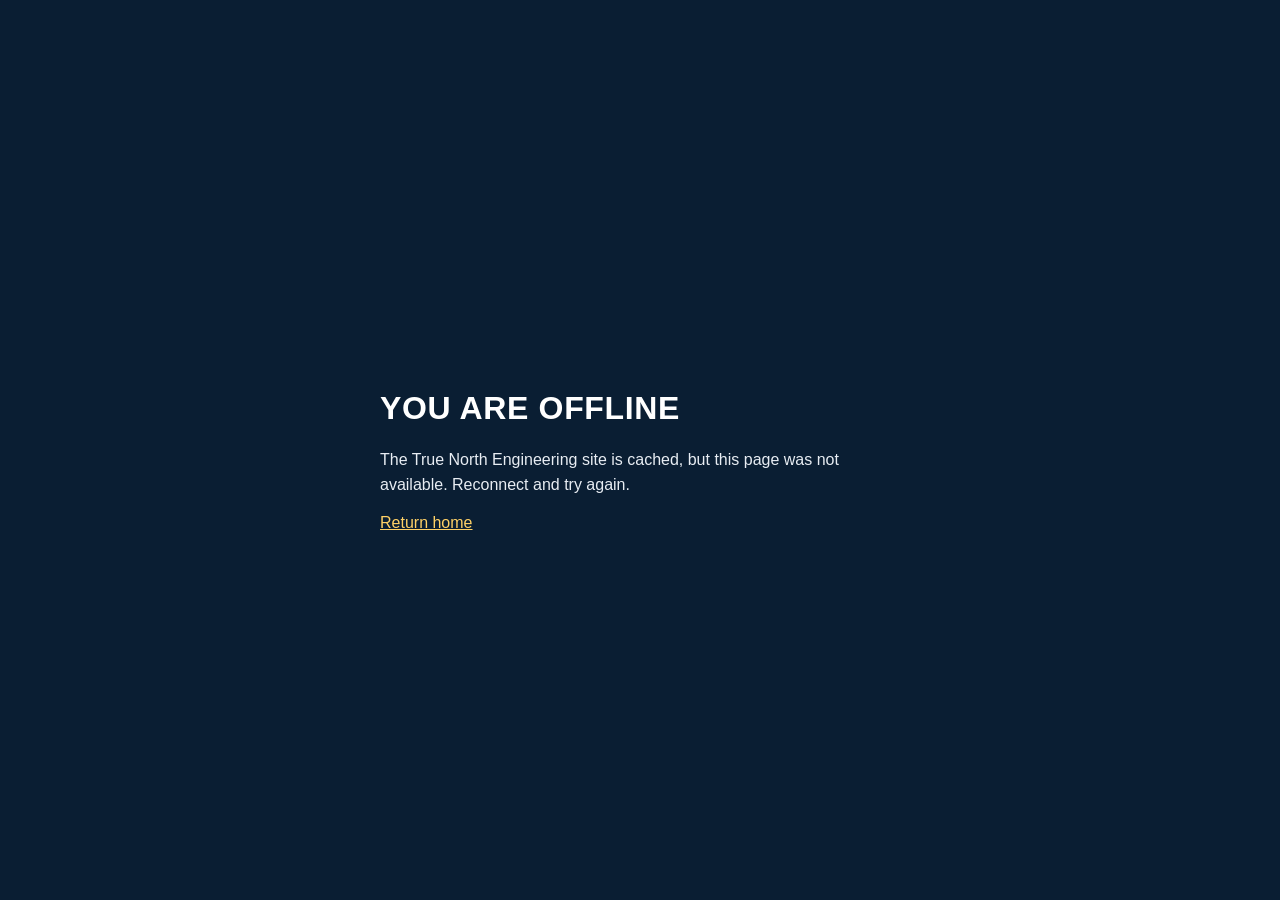
<file: offline.html>
<!DOCTYPE html>
<html lang="en">
<head>
  <meta charset="UTF-8">
  <meta name="viewport" content="width=device-width, initial-scale=1.0">
  <title>Offline - True North Engineering</title>
  <meta name="robots" content="noindex">
  <style>
    body{margin:0;min-height:100vh;display:grid;place-items:center;font-family:Arial,sans-serif;background:#0a1e33;color:#fff}
    main{max-width:520px;padding:32px}
    h1{text-transform:uppercase;letter-spacing:.02em}
    p{color:#e8edf3;line-height:1.55}
    a{color:#ffd166}
  </style>
</head>
<body>
  <main>
    <h1>You are offline</h1>
    <p>The True North Engineering site is cached, but this page was not available. Reconnect and try again.</p>
    <a href="/">Return home</a>
  </main>
</body>
</html>
</file>
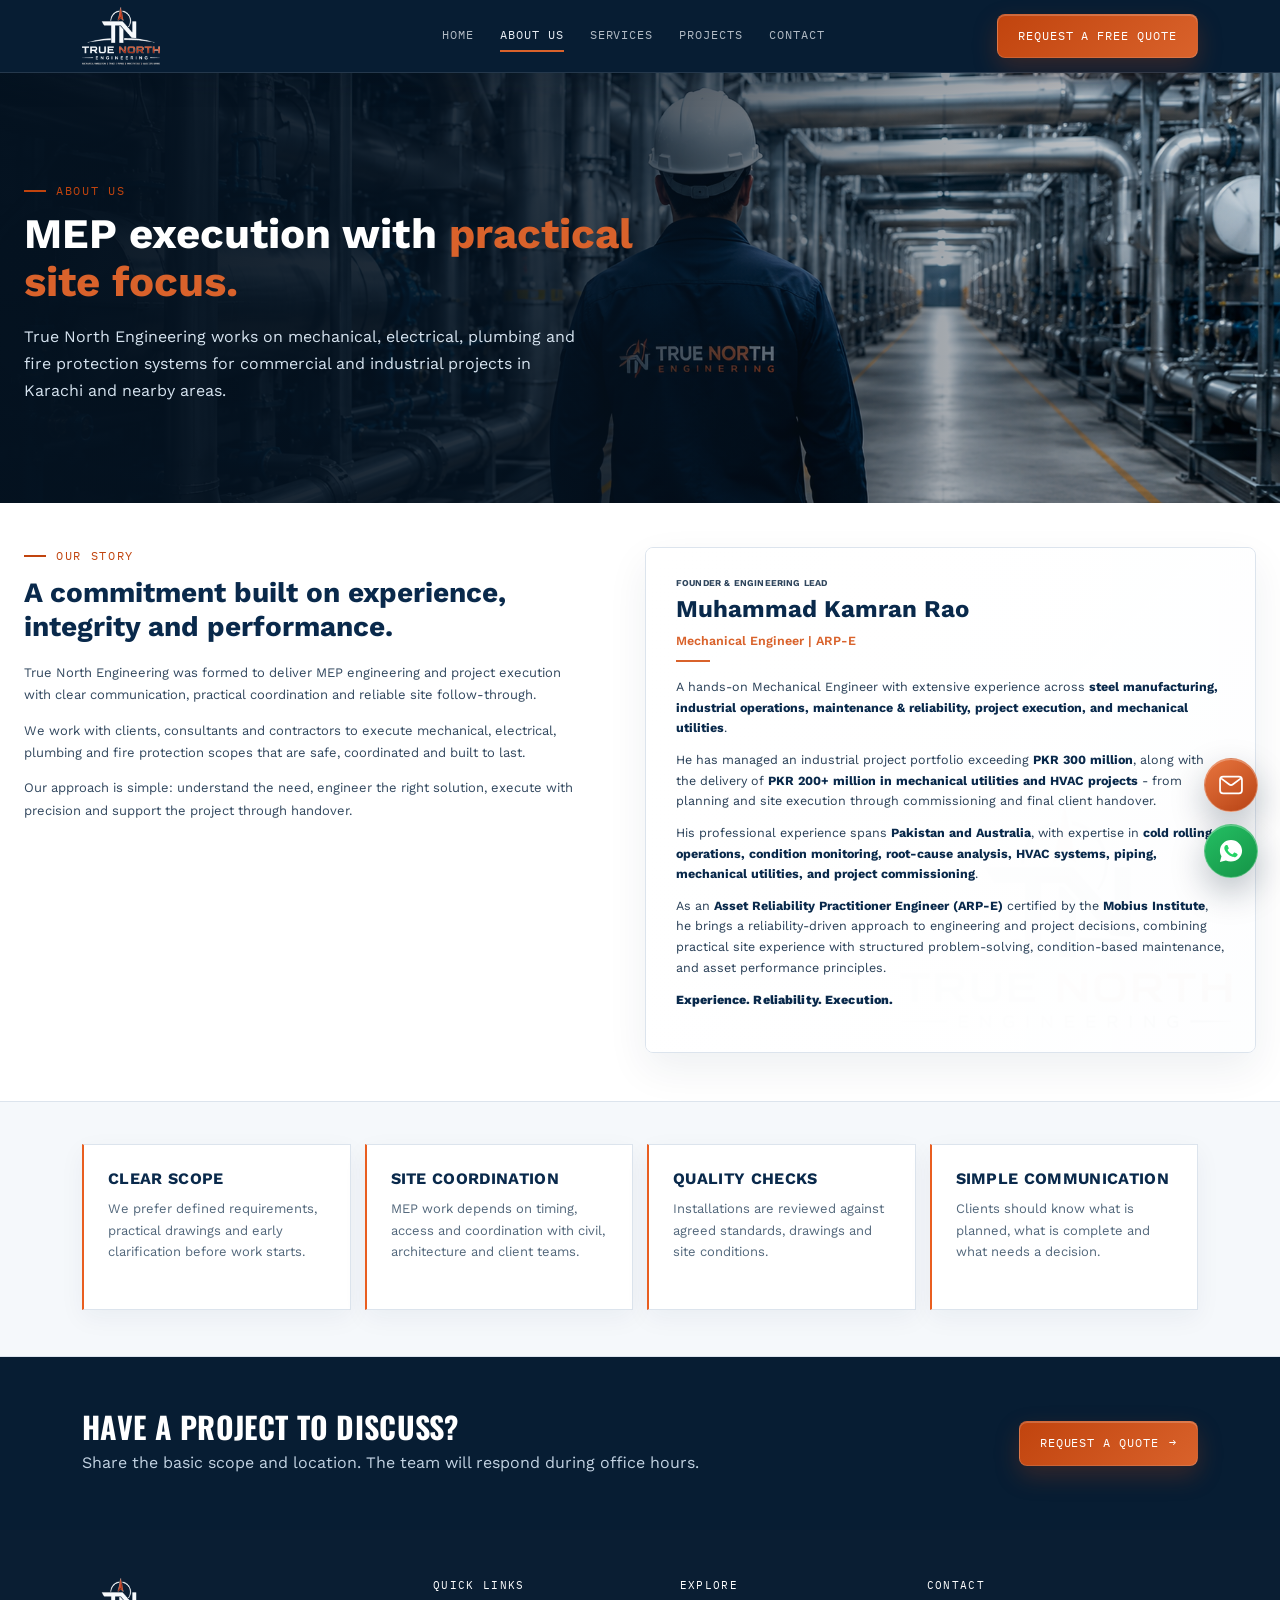
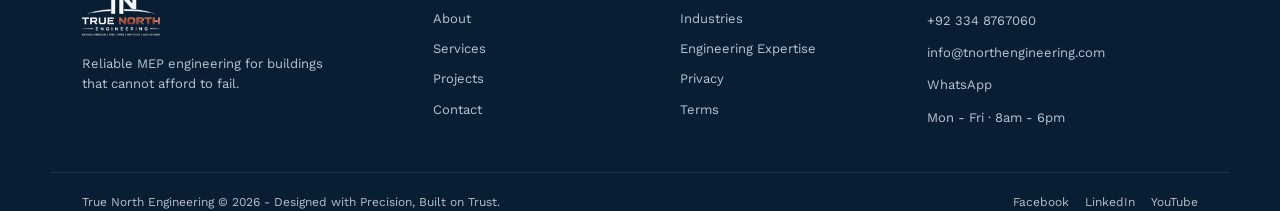
<file: public/about.html>
<!DOCTYPE html>
<html lang="en">
<head>
  <meta charset="UTF-8">
  <meta name="viewport" content="width=device-width, initial-scale=1.0">

  <title>About True North Engineering - MEP Contractors in Karachi</title>

  <meta name="description" content="Learn about True North Engineering, a Karachi-based MEP contractor delivering mechanical, electrical, plumbing and fire protection work for commercial and industrial projects.">

  <meta name="robots" content="index, follow, max-image-preview:large">
  <meta name="theme-color" content="#0a1e33">

  <link rel="icon" href="/assets/images/favicon.ico">
  <link rel="icon" type="image/png" sizes="32x32" href="/assets/images/favicon-32.png">
  <link rel="apple-touch-icon" href="/assets/images/apple-touch-icon.png">

  <link rel="canonical" href="https://tnorthengineering.com/about.html">

  <link rel="manifest" href="/manifest.webmanifest">

  <link rel="preconnect" href="https://fonts.googleapis.com">
  <link rel="preconnect" href="https://fonts.gstatic.com" crossorigin>

  <link
    href="https://fonts.googleapis.com/css2?family=Oswald:wght@400;500;600;700&family=Work+Sans:wght@400;500;600&family=IBM+Plex+Mono:wght@500&display=swap"
    rel="stylesheet"
  >

  <link rel="stylesheet" href="assets/css/variables.css">
  <link rel="stylesheet" href="assets/css/brand.css">
  <link rel="stylesheet" href="assets/css/layout.css">
  <link rel="stylesheet" href="assets/css/components.css">
  <link rel="stylesheet" href="assets/css/footer.css">
  <link rel="stylesheet" href="assets/css/responsive.css">
  <link rel="stylesheet" href="assets/css/about.css?v=37">

  <meta property="og:type" content="website">
  <meta property="og:url" content="https://tnorthengineering.com/about.html">
  <meta property="og:title" content="About True North Engineering">
  <meta property="og:description" content="Karachi-based MEP contracting for practical, coordinated site delivery.">
  <meta property="og:image" content="https://tnorthengineering.com/assets/img/about-hero-engineer.png">

  <style>
    /* Compact four-card section */
    .about-principles {
      background: #f5f8fb;
      border-top: 1px solid #dce4ed;
      border-bottom: 1px solid #dce4ed;
      padding: 42px 0 46px;
    }

    .about-principles-grid {
      display: grid;
      grid-template-columns: repeat(4, minmax(0, 1fr));
      gap: 14px;
      max-width: 1200px;
      margin: 0 auto;
    }

    .principle-card {
      min-height: 166px;
      padding: 24px 24px 22px;
      background: #fff;
      border: 1px solid #dce4ed;
      border-left: 2px solid #e95e20;
      box-shadow: 0 8px 24px rgba(9, 41, 75, .05);
      transition: transform .2s ease, box-shadow .2s ease;
    }

    .principle-card:hover {
      transform: translateY(-2px);
      box-shadow: 0 12px 30px rgba(9, 41, 75, .08);
    }

    .principle-card h3 {
      margin: 0 0 10px;
      color: #09294b;
      font-family: var(--font-heading);
      font-size: 16px;
      font-weight: 700;
      line-height: 1.2;
      text-transform: uppercase;
      letter-spacing: .02em;
    }

    .principle-card p {
      margin: 0;
      color: #52677b;
      font-family: var(--font-body);
      font-size: 13px;
      line-height: 1.65;
    }

    @media (max-width: 1180px) {
      .about-principles-grid {
        grid-template-columns: repeat(2, minmax(0, 1fr));
      }
    }

    @media (max-width: 620px) {
      .about-principles {
        padding: 34px 0 38px;
      }

      .about-principles-grid {
        grid-template-columns: 1fr;
        gap: 12px;
      }

      .principle-card {
        min-height: 0;
        padding: 20px 20px 18px;
      }

      .principle-card h3 {
        font-size: 15px;
        margin-bottom: 8px;
      }

      .principle-card p {
        font-size: 12.5px;
        line-height: 1.6;
      }
    }
  </style>
</head>

<body>

<a class="skip-link" href="#main">Skip to content</a>

<header class="site-header">
  <div class="wrap nav">

    <a
      href="index.html"
      class="logo-mark"
      aria-label="True North Engineering home"
    >
      <img
        class="brand-logo"
        src="assets/images/logo-white.svg"
        width="210"
        height="210"
        alt="True North Engineering"
        decoding="async"
        fetchpriority="high"
      >
    </a>

    <button
      class="menu-toggle"
      type="button"
      aria-label="Open navigation menu"
      aria-expanded="false"
      aria-controls="primary-nav"
    >
      Menu
    </button>

    <nav
      class="links"
      id="primary-nav"
      aria-label="Primary navigation"
    >
      <a href="index.html">Home</a>
      <a href="about.html" class="active">About Us</a>
      <a href="index.html#services">Services</a>
      <a href="index.html#projects">Projects</a>
      <a href="index.html#contact">Contact</a>
    </nav>

    <a
      class="cta-btn"
      href="index.html#contact"
      data-track="quote_cta"
    >
      Request a Free Quote
    </a>

  </div>
</header>


<main id="main">

  <!-- ABOUT HERO -->

  <section
    class="about-hero"
    aria-label="About True North Engineering"
  >

    <div
      class="about-hero-media"
      aria-hidden="true"
    >
      <img
        src="assets/img/about-hero-engineer.png"
        width="1796"
        height="876"
        alt=""
        loading="eager"
        decoding="async"
        fetchpriority="high"
      >
    </div>

    <div class="wrap">

      <div class="eyebrow">
        About Us
      </div>

      <h1>
        MEP execution with
        <em>practical site focus.</em>
      </h1>

      <p>
        True North Engineering works on mechanical, electrical,
        plumbing and fire protection systems for commercial and
        industrial projects in Karachi and nearby areas.
      </p>

    </div>

  </section>


  <!-- OUR STORY + FOUNDER -->

  <section class="about-section">

    <div class="wrap about-layout">

      <div class="about-copy">

        <div class="eyebrow">
          Our Story
        </div>

        <h2>
          A commitment built on experience,
          integrity and performance.
        </h2>

        <p>
          True North Engineering was formed to deliver MEP
          engineering and project execution with clear
          communication, practical coordination and reliable
          site follow-through.
        </p>

        <p>
          We work with clients, consultants and contractors
          to execute mechanical, electrical, plumbing and fire
          protection scopes that are safe, coordinated and
          built to last.
        </p>

        <p>
          Our approach is simple: understand the need,
          engineer the right solution, execute with precision
          and support the project through handover.
        </p>

      </div>


      <!-- Founder -->

      <article
        class="founder-card"
        aria-label="Founder and engineering lead"
      >

        <div class="founder-copy">

          <div class="founder-kicker">
            Founder &amp; Engineering Lead
          </div>

          <h2>
            Muhammad Kamran Rao
          </h2>

          <p class="founder-role">
            Mechanical Engineer | ARP-E
          </p>

          <p>
            A hands-on Mechanical Engineer with extensive
            experience across <strong>steel manufacturing,
            industrial operations, maintenance &amp; reliability,
            project execution, and mechanical utilities</strong>.
          </p>

          <p>
            He has managed an industrial project portfolio
            exceeding <strong>PKR 300 million</strong>, along with
            the delivery of <strong>PKR 200+ million in mechanical
            utilities and HVAC projects</strong> - from planning and
            site execution through commissioning and final client
            handover.
          </p>

          <p>
            His professional experience spans
            <strong>Pakistan and Australia</strong>, with expertise
            in <strong>cold rolling operations, condition monitoring,
            root-cause analysis, HVAC systems, piping, mechanical
            utilities, and project commissioning</strong>.
          </p>

          <p>
            As an <strong>Asset Reliability Practitioner Engineer
            (ARP-E)</strong> certified by the
            <strong>Mobius Institute</strong>, he brings a
            reliability-driven approach to engineering and project
            decisions, combining practical site experience with
            structured problem-solving, condition-based maintenance,
            and asset performance principles.
          </p>

          <p class="founder-signoff">
            Experience. Reliability. Execution.
          </p>

        </div>

      </article>

    </div>

  </section>


  <!-- FOUR PRINCIPLES -->

  <section
    class="about-principles"
    aria-label="True North Engineering principles"
  >

    <div class="wrap">

      <div class="about-principles-grid">

        <article class="principle-card">
          <h3>Clear Scope</h3>
          <p>
            We prefer defined requirements, practical drawings
            and early clarification before work starts.
          </p>
        </article>

        <article class="principle-card">
          <h3>Site Coordination</h3>
          <p>
            MEP work depends on timing, access and coordination
            with civil, architecture and client teams.
          </p>
        </article>

        <article class="principle-card">
          <h3>Quality Checks</h3>
          <p>
            Installations are reviewed against agreed standards,
            drawings and site conditions.
          </p>
        </article>

        <article class="principle-card">
          <h3>Simple Communication</h3>
          <p>
            Clients should know what is planned, what is complete
            and what needs a decision.
          </p>
        </article>

      </div>

    </div>

  </section>


  <!-- CTA -->

  <section class="about-cta">

    <div class="wrap">

      <div>

        <h2>
          Have a project to discuss?
        </h2>

        <p>
          Share the basic scope and location.
          The team will respond during office hours.
        </p>

      </div>

      <a
        class="cta-btn"
        href="index.html#contact"
      >
        Request a Quote
        <span aria-hidden="true">&rarr;</span>
      </a>

    </div>

  </section>

</main>


<!-- FOOTER -->

<footer>

  <div class="wrap footer-main">


    <div class="footer-brand">

      <a
        href="index.html"
        class="logo-mark"
        aria-label="True North Engineering home"
      >

        <img
          class="brand-logo footer-logo"
          src="assets/images/logo-white.svg"
          width="180"
          height="180"
          alt="True North Engineering"
          loading="lazy"
          decoding="async"
        >

      </a>

      <p>
        Reliable MEP engineering for buildings that cannot
        afford to fail.
      </p>

    </div>


    <div class="footer-column">

      <h3>
        Quick Links
      </h3>

      <a href="about.html">
        About
      </a>

      <a href="index.html#services">
        Services
      </a>

      <a href="index.html#projects">
        Projects
      </a>

      <a href="index.html#contact">
        Contact
      </a>

    </div>


    <div class="footer-column">

      <h3>
        Explore
      </h3>

      <a href="index.html#industries">
        Industries
      </a>

      <a href="index.html#expertise">
        Engineering Expertise
      </a>

      <a href="privacy.html">
        Privacy
      </a>

      <a href="terms.html">
        Terms
      </a>

    </div>


    <div class="footer-column footer-contact">

      <h3>
        Contact
      </h3>

      <a href="tel:+923348767060">
        +92 334 8767060
      </a>

      <a href="mailto:info@tnorthengineering.com">
        info@tnorthengineering.com
      </a>

      <a
        href="https://wa.me/923348767060"
        target="_blank"
        rel="noopener noreferrer"
      >
        WhatsApp
      </a>

      <span>
        Mon - Fri · 8am - 6pm
      </span>

    </div>

  </div>


  <div class="wrap footer-row">

    <span>
      True North Engineering &copy; 2026 -
      Designed with Precision, Built on Trust.
    </span>

    <div
      class="socials"
      aria-label="Social links"
    >

      <a
        href="https://www.facebook.com/"
        rel="noopener"
        aria-label="True North Engineering on Facebook"
      >
        Facebook
      </a>

      <a
        href="https://www.linkedin.com/"
        rel="noopener"
        aria-label="True North Engineering on LinkedIn"
      >
        LinkedIn
      </a>

      <a
        href="https://www.youtube.com/"
        rel="noopener"
        aria-label="True North Engineering on YouTube"
      >
        YouTube
      </a>

    </div>

  </div>

</footer>


<!-- FLOATING CONTACT BUTTONS -->

<div
  class="floating-actions"
  aria-label="Quick contact"
>

  <a
    class="floating-action email-action"
    href="mailto:info@tnorthengineering.com"
    aria-label="Email True North Engineering"
    data-tooltip="Email us"
  >

    <img
      src="assets/img/email.svg"
      width="28"
      height="28"
      alt=""
      aria-hidden="true"
    >

  </a>


  <a
    class="floating-action whatsapp-action"
    href="https://wa.me/923348767060?text=Hello%20True%20North%20Engineering%2C%20I%20would%20like%20to%20discuss%20a%20project."
    target="_blank"
    rel="noopener noreferrer"
    aria-label="Chat with True North Engineering on WhatsApp"
    data-tooltip="Chat on WhatsApp"
  >

    <img
      src="assets/img/whatsapp.svg"
      width="28"
      height="28"
      alt=""
      aria-hidden="true"
    >

  </a>

</div>


<script
  type="module"
  src="assets/js/main.js"
></script>

</body>
</html>
</file>
<file: public/assets/css/variables.css>
:root{
  --navy-950:#0a1e33;
  --navy-900:#0f2a4a;
  --navy-700:#1c4066;
  --navy-100:#e8edf3;
  --orange-600:#c1440e;
  --orange-500:#d9622b;
  --white:#ffffff;
  --paper:#f6f7f9;
  --ink-mid:#5b6b7d;
  --line:#d8dee6;
  --success:#237a4b;
  --focus:#ffd166;
  --font-display:'Oswald',sans-serif;
  --font-body:'Work Sans',sans-serif;
  --font-mono:'IBM Plex Mono',monospace;
}
</file>
<file: public/assets/css/brand.css>
.nav{min-height:72px!important}.logo-mark .brand-logo{width:188px;height:58px!important;max-height:58px!important;object-fit:contain;object-position:left center}.footer-logo{width:180px!important;height:130px!important;max-height:none!important}.footer-brand{justify-items:start;text-align:left}.footer-brand p{margin-left:0}
.hero-logo{width:180px;height:180px;object-fit:contain;object-position:left center;margin:0 0 -10px}
.brand-splash{position:fixed;inset:0;z-index:200;display:grid;place-items:center;align-content:center;gap:10px;background:#0a1e33;color:#fff;pointer-events:none;animation:splash-out .9s 1s ease forwards}.brand-splash img{width:220px;height:220px;object-fit:contain;animation:splash-logo .9s ease both}.brand-splash span{font:11px var(--font-mono);letter-spacing:.18em;text-transform:uppercase;color:#cbd8e5;animation:splash-text .7s .25s ease both}@keyframes splash-logo{from{opacity:0;transform:scale(.88)}to{opacity:1;transform:none}}@keyframes splash-text{from{opacity:0;transform:translateY(8px)}to{opacity:1;transform:none}}@keyframes splash-out{to{opacity:0;visibility:hidden}}
.admin-brand{display:flex;align-items:center;gap:10px!important;color:#fff!important;font:14px var(--font-mono)!important;letter-spacing:.08em}.admin-brand img{width:170px!important;height:72px!important;object-fit:contain!important;object-position:left center!important;border-radius:0!important;background:transparent!important}.admin-brand span{display:grid;line-height:1}.admin-brand small{font:9px var(--font-mono);letter-spacing:.18em;color:#8ea0b8;margin-top:6px}
@media(max-width:700px){.nav{min-height:68px!important}.logo-mark .brand-logo{width:145px;height:52px!important}.hero-logo{width:140px;height:140px}.brand-splash img{width:180px;height:180px}.admin-brand img{width:145px!important;height:58px!important}}
</file>
<file: public/assets/css/layout.css>
*{box-sizing:border-box;margin:0;padding:0}
html{scroll-behavior:smooth}
body{font-family:var(--font-body);color:var(--navy-950);background:var(--white);line-height:1.55;-webkit-font-smoothing:antialiased;text-rendering:optimizeLegibility;overflow-x:hidden}
a{color:inherit;text-decoration:none}
img{max-width:100%;display:block}
h1,h2,h3{font-family:var(--font-display);text-transform:uppercase;letter-spacing:.01em;color:var(--navy-950);line-height:1.08}
p{color:var(--ink-mid)}
section{padding:88px 0}
section.alt{background:var(--paper)}
.wrap{max-width:1180px;margin:0 auto;padding:0 32px}
.skip-link{position:absolute;left:16px;top:10px;z-index:1000;transform:translateY(-160%);background:var(--focus);color:var(--navy-950);padding:10px 14px;font-family:var(--font-mono);font-size:12px}
.skip-link:focus{transform:translateY(0)}
:focus-visible{outline:3px solid var(--focus);outline-offset:3px}
.site-header{position:sticky;top:0;z-index:50;background:#071d33;border-bottom:1px solid rgba(255,255,255,.12);box-shadow:0 8px 28px rgba(4,16,28,.16);transition:background .25s ease,box-shadow .25s ease}
.site-header.is-scrolled{background:#06182b;box-shadow:0 8px 28px rgba(4,16,28,.28)}
.nav{display:flex;align-items:center;justify-content:space-between;min-height:76px;gap:22px}
.logo-mark{display:flex;align-items:center;gap:10px;color:var(--white);font-family:var(--font-display);font-size:20px;letter-spacing:.02em}
.logo-mark img{flex:0 0 auto}
.logo-mark b{color:var(--orange-500)}
.links{display:flex;gap:26px;align-items:center}
.links a{font-family:var(--font-mono);font-size:12px;letter-spacing:.08em;text-transform:uppercase;color:var(--navy-100);opacity:.76;padding:6px 0;border-bottom:2px solid transparent;transition:color .18s ease,opacity .18s ease,border-color .18s ease}
.links a:hover,.links a.active{opacity:1;border-bottom-color:var(--orange-500)}
.menu-toggle{display:none}
.split{display:grid;grid-template-columns:1fr 1fr;gap:60px;align-items:center}
.split h2,.contact-info h2{font-size:30px;font-weight:600;margin-bottom:18px}
.split p+p{margin-top:16px}
.section-head{display:flex;justify-content:space-between;align-items:flex-end;margin-bottom:44px;gap:24px}
.section-head h2{font-size:32px;font-weight:600;max-width:560px}
.section-head p{max-width:360px;font-size:14px}
.eyebrow{font-family:var(--font-mono);font-size:12px;letter-spacing:.14em;text-transform:uppercase;color:var(--orange-600);display:flex;align-items:center;gap:10px;margin-bottom:10px}
.eyebrow::before{content:"";width:22px;height:2px;background:var(--orange-600)}
.panel{border:1px solid var(--line);border-radius:8px;padding:30px;background:rgba(255,255,255,.8);box-shadow:0 16px 36px rgba(10,30,51,.04)}
.panel-label{font-family:var(--font-mono);font-size:11px;color:var(--orange-500);letter-spacing:.1em;text-transform:uppercase;margin-bottom:16px}
.check-list{list-style:none;display:grid;gap:16px}
.check-list li{display:flex;gap:12px;font-size:14px}
.check-list span{font-family:var(--font-mono);color:var(--orange-600)}
@media (prefers-reduced-motion:reduce){*,*::before,*::after{animation-duration:.01ms!important;animation-iteration-count:1!important;scroll-behavior:auto!important;transition-duration:.01ms!important}}
</file>
<file: public/assets/css/components.css>
.cta-btn{display:inline-flex;align-items:center;justify-content:center;gap:10px;background:linear-gradient(135deg,var(--orange-600),var(--orange-500));color:var(--white);font-family:var(--font-mono);font-size:12px;letter-spacing:.08em;text-transform:uppercase;padding:12px 20px;border:1px solid rgba(255,255,255,.15);border-radius:8px;box-shadow:0 10px 24px rgba(193,68,14,.25),inset 0 1px rgba(255,255,255,.2);cursor:pointer;min-height:44px;transition:transform .22s cubic-bezier(.2,.8,.2,1),box-shadow .22s ease,filter .22s ease}
.cta-btn:hover{filter:brightness(1.06);transform:translateY(-2px);box-shadow:0 15px 30px rgba(193,68,14,.34),inset 0 1px rgba(255,255,255,.22)}
.cta-btn:active{transform:translateY(0);box-shadow:0 5px 14px rgba(193,68,14,.22)}
.cta-ghost{display:inline-flex;align-items:center;gap:9px;font-family:var(--font-mono);font-size:12px;letter-spacing:.08em;text-transform:uppercase;color:var(--white);border-bottom:1px solid rgba(255,255,255,.42);padding:8px 0;transition:color .2s ease,border-color .2s ease,transform .2s ease}
.cta-ghost:hover{color:var(--orange-500);border-color:var(--orange-500);transform:translateX(3px)}
.trust-section{background:#0f2a4a;color:#fff}.trust-section .section-head h2{color:#fff}.trust-section .section-head p{color:#b9c9da}.trust-grid{display:grid;grid-template-columns:repeat(5,1fr);gap:1px;background:rgba(255,255,255,.15);border:1px solid rgba(255,255,255,.15)}.trust-item{padding:26px 20px;background:#0f2a4a;min-height:190px}.trust-item>span{display:grid;place-items:center;width:30px;height:30px;border:1px solid #d9622b;border-radius:50%;color:#f28a56;font:10px var(--font-mono);margin-bottom:22px}.trust-item h3{color:#fff;font-size:17px;text-transform:none;margin-bottom:10px}.trust-item p{color:#b9c9da;font-size:13px;line-height:1.6}
.proof{background:var(--navy-950);color:var(--white)}
.proof h2,.proof p{color:var(--white)}
.proof p{opacity:.72}
.faq-list{display:grid;gap:12px}
.faq-list details{background:rgba(255,255,255,.82);border:1px solid var(--line);border-radius:8px;padding:18px 20px;box-shadow:0 8px 22px rgba(10,30,51,.035);transition:border-color .2s ease,box-shadow .2s ease}
.faq-list details[open]{border-color:rgba(193,68,14,.45);box-shadow:0 10px 28px rgba(10,30,51,.07)}
.faq-list summary{cursor:pointer;font-family:var(--font-display);font-size:18px;text-transform:uppercase;list-style:none;display:flex;align-items:center;justify-content:space-between;gap:18px}
.faq-list summary::after{content:"+";font-family:var(--font-body);font-size:24px;font-weight:400;color:var(--orange-600);line-height:1}
.faq-list details[open] summary::after{content:"-"}
.faq-list p{margin-top:10px;font-size:14px}
.floating-actions{position:fixed;right:22px;bottom:22px;z-index:70;display:grid;gap:12px}
.floating-action{position:relative;width:54px;height:54px;display:grid;place-items:center;border:1px solid rgba(255,255,255,.28);border-radius:50%;box-shadow:0 14px 34px rgba(10,30,51,.28),inset 0 1px rgba(255,255,255,.3);cursor:pointer;transition:transform .22s cubic-bezier(.2,.8,.2,1),box-shadow .22s ease,filter .22s ease}
.floating-action:hover{transform:translateY(-3px) scale(1.04);box-shadow:0 18px 38px rgba(10,30,51,.35),inset 0 1px rgba(255,255,255,.35)}
.floating-action:active{transform:translateY(0) scale(.98)}
.floating-action img{width:28px;height:28px}
@media(max-width:900px){.trust-grid{grid-template-columns:repeat(3,1fr)}}@media(max-width:600px){.trust-grid{grid-template-columns:1fr 1fr}.trust-item{min-height:170px;padding:20px 16px}.trust-item h3{font-size:15px}}@media(max-width:400px){.trust-grid{grid-template-columns:1fr}}
.whatsapp-action{background:linear-gradient(145deg,#24bf63,#159447)}
.email-action{background:linear-gradient(145deg,#e8753e,#b84416);color:#fff;font:700 22px var(--font-body)}
.email-action span{line-height:1}
.expertise-grid{display:grid;grid-template-columns:repeat(3,1fr);gap:14px}
.expertise-grid article{padding:24px;border:1px solid var(--line);border-radius:8px;background:#fff;transition:transform .2s ease,box-shadow .2s ease,border-color .2s ease}
.expertise-grid article:hover{transform:translateY(-3px);border-color:rgba(193,68,14,.45);box-shadow:0 14px 28px rgba(10,30,51,.08)}
.expertise-grid span{color:var(--orange-600);font:11px var(--font-mono)}
.expertise-grid h3{font-size:17px;margin:18px 0 8px}
.expertise-grid p{font-size:13px}
.capabilities-strip{padding:28px 0 30px;background:#f1f4f7;border-top:1px solid #d8e0e8;border-bottom:1px solid #d8e0e8}
.capabilities-inner{display:grid;grid-template-columns:minmax(0,1fr) 1px minmax(0,1fr);gap:24px;align-items:stretch}
.capability-group h2{font-size:17px;margin-bottom:18px;color:var(--navy-950)}
.capability-group h2::after{content:"";display:block;width:34px;height:2px;background:var(--orange-500);margin-top:8px}
.capability-items{display:grid;grid-template-columns:repeat(6,1fr);gap:10px;align-items:start}
.capability-items span{display:grid;justify-items:center;gap:8px;text-align:center;color:var(--navy-950);font:10px var(--font-mono);line-height:1.25;min-width:0}
.capability-items i{display:grid;place-items:center;width:30px;height:30px;color:var(--navy-900);font:24px var(--font-body);font-style:normal}
.capability-divider{width:1px;background:#d1d9e2}
@media(max-width:900px){.capabilities-inner{grid-template-columns:1fr}.capability-divider{width:100%;height:1px}.capability-items{grid-template-columns:repeat(3,1fr);row-gap:16px}}
@media(max-width:520px){.capabilities-strip{padding:24px 0}.capability-items{grid-template-columns:repeat(2,1fr)}.capability-group h2{font-size:16px}}
.chat-toggle{background:linear-gradient(145deg,var(--navy-700),var(--navy-950));border-color:rgba(255,255,255,.22)}
.chat-pulse{position:absolute;top:3px;right:4px;width:10px;height:10px;border:2px solid var(--navy-950);border-radius:50%;background:#55d48a;box-shadow:0 0 0 0 rgba(85,212,138,.55);animation:chatPulse 2s infinite}
.floating-action[data-tooltip]::after,.slider-button[data-tooltip]::after{content:attr(data-tooltip);position:absolute;right:calc(100% + 12px);top:50%;width:max-content;max-width:175px;padding:7px 9px;border-radius:5px;background:rgba(8,21,35,.92);color:var(--white);font-family:var(--font-mono);font-size:10px;letter-spacing:.03em;opacity:0;pointer-events:none;transform:translateY(-50%) translateX(4px);transition:opacity .15s ease,transform .15s ease;white-space:nowrap}
.slider-button[data-tooltip]::after{right:auto;left:50%;top:calc(100% + 9px);transform:translateX(-50%) translateY(-4px)}
.floating-action[data-tooltip]:hover::after,.slider-button[data-tooltip]:hover::after{opacity:1;transform:translateY(-50%) translateX(0)}
.slider-button[data-tooltip]:hover::after{transform:translateX(-50%) translateY(0)}
.chat-widget{position:fixed;right:22px;bottom:158px;z-index:70;width:min(370px,calc(100vw - 32px));overflow:hidden;background:rgba(255,255,255,.92);border:1px solid rgba(255,255,255,.7);border-radius:8px;box-shadow:0 24px 65px rgba(10,30,51,.32);backdrop-filter:blur(20px) saturate(125%);-webkit-backdrop-filter:blur(20px) saturate(125%)}
.chat-widget[hidden]{display:none}
.chat-head{display:flex;justify-content:space-between;align-items:center;background:linear-gradient(135deg,rgba(10,30,51,.98),rgba(28,64,102,.94));color:var(--white);padding:14px 16px}
.chat-brand{display:flex;align-items:center;gap:10px}
.chat-brand img{width:28px;height:28px}
.chat-brand b{display:block;font-family:var(--font-mono);font-size:11px;letter-spacing:.04em}
.chat-brand span{display:block;margin-top:2px;color:var(--navy-100);font-size:10px;opacity:.75}
.chat-close{width:30px;height:30px;display:grid;place-items:center;background:rgba(255,255,255,.1);color:var(--white);border:1px solid rgba(255,255,255,.14);border-radius:50%;font-size:22px;line-height:1;cursor:pointer;transition:background .2s ease}
.chat-close:hover{background:rgba(255,255,255,.2)}
.chat-log{display:grid;gap:10px;max-height:255px;overflow:auto;padding:16px}
.chat-message{max-width:88%;padding:10px 12px;border:1px solid rgba(10,30,51,.06);border-radius:7px 7px 7px 2px;font-size:13px;background:var(--paper);box-shadow:0 3px 9px rgba(10,30,51,.04)}
.chat-message.user{background:var(--navy-900);color:var(--white);border-color:transparent;border-radius:7px 7px 2px 7px;justify-self:end}
.chat-actions{display:flex;flex-wrap:wrap;gap:7px}.chat-actions button{border:1px solid var(--orange-500);border-radius:6px;background:#fff8f5;color:var(--orange-600);padding:7px 9px;font:10px var(--font-mono);cursor:pointer}.chat-actions button:hover{background:var(--orange-600);color:#fff}
.chat-suggestions{display:flex;flex-wrap:wrap;gap:7px;padding:0 16px 14px}
.chat-suggestions button{border:1px solid var(--line);border-radius:999px;background:var(--white);color:var(--navy-900);padding:6px 9px;font-family:var(--font-body);font-size:11px;cursor:pointer;transition:border-color .2s ease,background .2s ease}
.chat-suggestions button:hover{border-color:var(--orange-500);background:#fff8f5}
.chat-form{display:grid;grid-template-columns:1fr 48px;border-top:1px solid var(--line);background:rgba(255,255,255,.65)}
.chat-form input{min-width:0;border:0;background:transparent;padding:14px 16px;font-family:var(--font-body);font-size:13px;outline:0}
.chat-form button{border:0;background:var(--navy-950);color:var(--white);font-size:20px;cursor:pointer;transition:background .2s ease}
.chat-form button:hover{background:var(--orange-600)}
@keyframes chatPulse{0%{box-shadow:0 0 0 0 rgba(85,212,138,.55)}65%{box-shadow:0 0 0 8px rgba(85,212,138,0)}100%{box-shadow:0 0 0 0 rgba(85,212,138,0)}}
.hero-trust{position:relative;z-index:5;margin-top:0;padding:0;background:rgba(7,29,51,.94);color:#fff;border-top:1px solid rgba(255,255,255,.16);border-bottom:1px solid rgba(255,255,255,.1);backdrop-filter:blur(10px) saturate(120%);-webkit-backdrop-filter:blur(10px) saturate(120%)}
.hero-trust-grid{display:grid;grid-template-columns:repeat(6,1fr);gap:0}
.hero-trust-grid span{display:grid;grid-template-columns:30px 1fr;column-gap:10px;align-items:center;padding:17px 14px;border-right:1px solid rgba(255,255,255,.14);min-height:64px}
.hero-trust-grid span:first-child{border-left:1px solid rgba(255,255,255,.14)}
.hero-trust-grid i{grid-row:span 2;display:grid;place-items:center;color:var(--orange-500);font-style:normal;text-align:center}
.hero-trust-grid i svg{width:24px;height:24px;fill:none;stroke:currentColor;stroke-width:1.7;stroke-linecap:round;stroke-linejoin:round}
.hero-trust-grid b{font-size:11px;line-height:1.2}.hero-trust-grid small{color:#b9c9da;font-size:10px;line-height:1.2}
.service-highlights{display:none;padding:18px 0;background:#fff}
.service-highlight-grid{display:grid;grid-template-columns:repeat(3,1fr);gap:16px}
.service-highlight{display:grid;grid-template-columns:54px 1fr 18px;gap:14px;align-items:center;padding:18px 20px;border:1px solid #e1e6ec;background:#fff;box-shadow:0 8px 22px rgba(10,30,51,.06);transition:transform .2s ease,border-color .2s ease,box-shadow .2s ease}
.service-highlight:hover{transform:translateY(-3px);border-color:rgba(193,68,14,.4);box-shadow:0 14px 28px rgba(10,30,51,.1)}
.service-highlight>i{display:grid;place-items:center;width:54px;height:54px;border-radius:50%;background:var(--navy-950);color:#fff;font:25px var(--font-body);font-style:normal}
.service-highlight span{display:grid;gap:5px}.service-highlight b{font:600 15px var(--font-display);text-transform:uppercase;letter-spacing:.02em}.service-highlight small{font-size:11px;line-height:1.5;color:var(--ink-mid)}.service-highlight strong{color:var(--orange-500);font-size:20px}
@media(max-width:900px){.hero-trust-grid{grid-template-columns:repeat(3,1fr)}.hero-trust-grid span:nth-child(4){border-left:1px solid rgba(255,255,255,.14)}.service-highlight-grid{grid-template-columns:1fr}}
@media(max-width:520px){.hero-trust-grid{grid-template-columns:repeat(2,1fr)}.hero-trust-grid span{padding:14px 9px}.hero-trust-grid span:nth-child(3){border-left:1px solid rgba(255,255,255,.14)}}
</file>
<file: public/assets/css/hero.css>
.hero{--opening-hero-height:clamp(500px,calc(100svh - 345px),630px);position:relative;overflow:hidden;background:#071d33;min-height:var(--opening-hero-height);padding:0}
.hero .wrap{max-width:1180px}
.hero::before,.hero::after{display:none}
.hero-media{position:absolute;inset:0;overflow:hidden}
.hero-media::after{content:"";position:absolute;inset:0;background:linear-gradient(90deg,rgba(4,18,32,.98) 0%,rgba(4,18,32,.88) 29%,rgba(4,18,32,.48) 55%,rgba(4,18,32,.12) 100%)}
.hero-media img{width:100%;height:100%;object-fit:cover;object-position:center right}
.hero-slider{position:relative;z-index:2;min-height:var(--opening-hero-height)}
.hero-track{position:relative;display:grid;min-height:calc(var(--opening-hero-height) - 75px)}
.hero-slide{grid-area:1/1;display:grid;align-items:center;opacity:0;visibility:hidden;pointer-events:none;transform:none;transition:opacity .35s ease;will-change:opacity}
.hero-slide.is-active{opacity:1;visibility:visible;pointer-events:auto;transform:none}
.hero-grid{position:relative;display:grid;grid-template-columns:minmax(0,560px);gap:50px;align-items:center;padding-top:38px;padding-bottom:76px}
.hero-slide>.hero-grid,.hero-slide>.wrap.hero-grid{width:min(100%,1180px);margin:0 auto}
.hero h1,.hero h2{color:var(--white);font-size:40px;font-weight:700;margin-bottom:14px;max-width:560px}
.hero h1{font-family:var(--font-body);text-transform:none;letter-spacing:0;line-height:1.08}
.hero-copy{text-align:left;max-width:820px}
.hero h1 em,.hero h2 em{font-style:normal;color:var(--orange-500)}
.hero .lede{color:var(--navy-100);font-size:14px;line-height:1.55;max-width:500px;margin-bottom:22px}
.hero-ctas{display:flex;gap:20px;align-items:center;flex-wrap:wrap}
.stat-strip{margin-top:62px;display:grid;grid-template-columns:repeat(4,1fr);border-top:1px solid rgba(255,255,255,.18);padding-top:25px;gap:20px}
.stat b{font-family:var(--font-mono);font-size:26px;color:var(--white);display:block}
.stat span{font-size:11px;color:var(--navy-100);opacity:.78;text-transform:uppercase;letter-spacing:.06em}
.hero-panel{padding:30px}
.glass-panel{background:linear-gradient(145deg,rgba(255,255,255,.14),rgba(255,255,255,.035));border:1px solid rgba(255,255,255,.18);box-shadow:0 24px 70px rgba(0,0,0,.18),inset 0 1px rgba(255,255,255,.18);backdrop-filter:blur(18px) saturate(130%);-webkit-backdrop-filter:blur(18px) saturate(130%);border-radius:8px}
.hero-panel ul{list-style:none}
.hero-panel li{display:flex;justify-content:space-between;gap:18px;padding:15px 0;border-bottom:1px solid rgba(255,255,255,.12);color:var(--navy-100);font-size:14px}
.hero-panel li:last-child{border-bottom:0}
.hero-panel b{color:var(--white);font-weight:500;white-space:nowrap}
.hero-slider-footer{position:absolute;right:0;bottom:28px;left:0;z-index:2;display:flex;align-items:center;justify-content:space-between}
.slider-dots{display:flex;align-items:center;gap:8px}
.slider-dots button{width:26px;height:3px;border:0;border-radius:999px;background:rgba(255,255,255,.3);cursor:pointer;transition:width .25s ease,background .25s ease}
.slider-dots button.is-active{width:48px;background:var(--orange-500)}
.slider-actions{display:flex;align-items:center;gap:10px}
.slider-count{margin-right:8px;color:var(--navy-100);font-family:var(--font-mono);font-size:11px;letter-spacing:.08em}
.slider-count b{color:var(--white)}
.slider-button{position:relative;width:40px;height:40px;display:grid;place-items:center;border:1px solid rgba(255,255,255,.26);border-radius:50%;background:rgba(255,255,255,.08);color:var(--white);cursor:pointer;backdrop-filter:blur(10px);transition:background .2s ease,transform .2s ease,border-color .2s ease}
.slider-button:hover{background:var(--orange-600);border-color:var(--orange-600);transform:translateY(-2px)}
</file>
<file: public/assets/css/cards.css>
.services-grid{display:grid;grid-template-columns:repeat(3,1fr);gap:14px}
.service-card{border:1px solid var(--line);border-radius:8px;background:rgba(255,255,255,.9);padding:36px 30px;box-shadow:0 10px 28px rgba(10,30,51,.035);transition:background .24s ease,color .24s ease,transform .24s cubic-bezier(.2,.8,.2,1),box-shadow .24s ease,border-color .24s ease}
.service-card:hover{background:var(--navy-950);border-color:var(--navy-950);box-shadow:0 22px 42px rgba(10,30,51,.2);transform:translateY(-6px)}
.service-card:hover *{color:var(--white)}
.icon-box{width:46px;height:46px;border-radius:8px;background:var(--navy-900);color:var(--white);display:grid;place-items:center;margin-bottom:22px;font-family:var(--font-mono);font-size:12px;box-shadow:inset 0 1px rgba(255,255,255,.16)}
.service-card h3{font-size:19px;margin-bottom:14px}
.service-card ul{list-style:none}
.service-card li{font-size:13.5px;color:var(--ink-mid);padding:6px 0 6px 18px;position:relative}
.service-card li::before{content:"";position:absolute;left:0;top:14px;width:8px;height:1px;background:var(--orange-500)}
.projects-grid{display:grid;grid-template-columns:repeat(4,1fr);gap:20px}
.project-card{position:relative;aspect-ratio:3/4;overflow:hidden;border-radius:8px;background:linear-gradient(160deg,var(--navy-700),var(--navy-950)),repeating-linear-gradient(45deg,rgba(255,255,255,.04) 0 2px,transparent 2px 14px);box-shadow:0 14px 34px rgba(10,30,51,.12);transition:transform .24s cubic-bezier(.2,.8,.2,1),box-shadow .24s ease}
.project-card:hover{transform:translateY(-5px);box-shadow:0 24px 42px rgba(10,30,51,.22)}
.project-image{position:absolute;inset:0;width:100%;height:100%;object-fit:cover;transition:transform .45s cubic-bezier(.2,.8,.2,1)}
.project-card:hover .project-image{transform:scale(1.05)}
.project-card::before{content:"";position:absolute;inset:0;z-index:1;background:linear-gradient(180deg,rgba(7,24,42,.08) 0%,rgba(7,24,42,.15) 35%,rgba(7,24,42,.92) 100%)}
.tag{position:absolute;z-index:2;top:16px;left:16px;font-family:var(--font-mono);font-size:10px;letter-spacing:.08em;text-transform:uppercase;color:var(--orange-500);border:1px solid rgba(255,255,255,.25);padding:4px 8px}
.cap{position:absolute;z-index:2;bottom:0;left:0;right:0;padding:18px;background:linear-gradient(to top,rgba(10,30,51,.92),transparent)}
.cap b{color:var(--white);font-family:var(--font-display);font-size:15px;text-transform:uppercase;display:block}
.cap span{color:var(--navy-100);font-size:12px;opacity:.78}
.industries-grid{display:grid;grid-template-columns:repeat(4,1fr);gap:20px}
.industry-card{border:1px solid var(--line);border-radius:8px;padding:26px 22px;background:var(--white);transition:transform .22s ease,box-shadow .22s ease,border-color .22s ease}
.industry-card:hover{border-color:rgba(193,68,14,.45);box-shadow:0 15px 32px rgba(10,30,51,.09);transform:translateY(-4px)}
.industry-card .num{font-family:var(--font-mono);font-size:12px;color:var(--orange-600);margin-bottom:16px}
.industry-card h3{font-size:16px;margin-bottom:8px}
.industry-card p{font-size:13px}
.why-grid{display:grid;grid-template-columns:repeat(4,1fr);gap:24px}
.why-item{border-top:2px solid var(--orange-600);padding-top:18px}
.why-item b{font-family:var(--font-mono);font-size:28px;color:var(--white);display:block;margin-bottom:6px}
.why-item span{font-size:12px;color:var(--navy-100);opacity:.75;text-transform:uppercase;letter-spacing:.05em}
.testimonials{display:grid;grid-template-columns:repeat(2,1fr);gap:20px;margin-top:36px}
.testimonials article{background:linear-gradient(145deg,rgba(255,255,255,.11),rgba(255,255,255,.035));border:1px solid rgba(255,255,255,.16);border-radius:8px;padding:22px;box-shadow:inset 0 1px rgba(255,255,255,.1);backdrop-filter:blur(10px)}
.testimonials div{color:var(--focus);font-size:14px;margin-bottom:12px}
.testimonials p{font-size:14px;color:var(--white);opacity:.86;margin-bottom:14px}
.testimonials b{font-size:13px;color:var(--navy-100)}
</file>
<file: public/assets/css/forms.css>
.contact-grid{display:grid;grid-template-columns:1fr 1fr;gap:60px}
.contact-info .row{display:flex;gap:16px;padding:18px 0;border-bottom:1px solid var(--line)}
.contact-info .row b{font-family:var(--font-mono);font-size:11px;text-transform:uppercase;letter-spacing:.06em;color:var(--orange-600);width:90px;flex:0 0 auto}
.contact-info .row span{font-size:14px;color:var(--navy-950)}
.field-note{font-size:11px;margin:10px 0 18px;font-style:italic}
.map{width:100%;min-height:230px;border:1px solid var(--line);border-radius:8px;box-shadow:0 10px 28px rgba(10,30,51,.06)}
.quote{display:flex;flex-direction:column;gap:14px;border:1px solid rgba(216,222,230,.8);border-radius:8px;padding:24px;background:rgba(255,255,255,.7);box-shadow:0 18px 36px rgba(10,30,51,.05)}
.quote label{display:grid;gap:6px;font-family:var(--font-mono);font-size:11px;text-transform:uppercase;letter-spacing:.06em;color:var(--orange-600)}
.quote input,.quote select,.quote textarea{border:1px solid var(--line);border-radius:6px;padding:14px 16px;font-family:var(--font-body);font-size:14px;background:rgba(246,247,249,.84);color:var(--navy-950);text-transform:none;letter-spacing:0;transition:border-color .2s ease,box-shadow .2s ease,background .2s ease}
.quote input:focus,.quote select:focus,.quote textarea:focus{border-color:var(--orange-500);background:var(--white);box-shadow:0 0 0 4px rgba(217,98,43,.12);outline:0}
.quote button{border-radius:7px;background:var(--navy-950);color:var(--white);font-family:var(--font-mono);font-size:12px;letter-spacing:.08em;text-transform:uppercase;padding:16px;border:0;cursor:pointer;margin-top:6px;box-shadow:inset 0 1px rgba(255,255,255,.14);transition:background .2s ease,transform .2s ease,box-shadow .2s ease}
.quote button:hover{background:var(--orange-600);box-shadow:0 12px 22px rgba(193,68,14,.24);transform:translateY(-2px)}
.form-status{font-size:13px;color:var(--success);min-height:20px;display:flex;align-items:center;gap:12px;white-space:pre-line}
.form-status.is-success{padding:14px 16px;border:1px solid #b9e5cd;border-radius:7px;background:#effaf4;animation:success-pop .45s ease both}
.form-status.is-error{color:#a62e19}
.success-check{display:grid;place-items:center;width:28px;height:28px;flex:0 0 28px;border-radius:50%;background:var(--success);color:#fff;font-weight:700;animation:check-bounce .55s cubic-bezier(.2,.8,.2,1) both}
.success-copy{display:grid;gap:2px}.success-copy b{font-size:14px;color:var(--navy-950)}.success-copy small{font-size:12px;color:var(--ink-mid)}
@keyframes success-pop{from{opacity:0;transform:translateY(8px)}to{opacity:1;transform:none}}@keyframes check-bounce{0%{transform:scale(0) rotate(-15deg)}70%{transform:scale(1.12) rotate(4deg)}100%{transform:scale(1) rotate(0)}}
.hp{position:absolute;left:-9999px;width:1px;height:1px;overflow:hidden}
.file-field small{font:11px var(--font-body);text-transform:none;letter-spacing:0;color:var(--ink-mid)}
.file-field input[type=file]{padding:11px 12px;cursor:pointer}
</file>
<file: public/assets/css/footer.css>
footer{background:var(--navy-950);color:var(--navy-100);padding:48px 0 0}
.footer-main{display:grid;grid-template-columns:1.5fr 1fr 1fr 1.3fr;gap:38px;padding-bottom:44px}
.footer-brand .logo-mark{margin-bottom:18px}.footer-brand p{max-width:260px;color:#b8c5d2;font-size:13px}.footer-column{display:grid;align-content:start;gap:10px}.footer-column h3{color:#fff;font:11px var(--font-mono);letter-spacing:.12em;text-transform:uppercase;margin-bottom:7px}.footer-column a,.footer-column span{color:#b8c5d2;font-size:13px}.footer-column a:hover{color:#fff}.footer-contact{gap:12px}
.footer-row{display:flex;justify-content:space-between;align-items:center;gap:24px;border-top:1px solid rgba(255,255,255,.12);padding-top:20px;font-size:12px;opacity:.78}.socials{display:flex;gap:16px;flex-wrap:wrap}.socials a:hover{text-decoration:underline}
.recognized{margin-top:0;background:#0b2948;border-top:1px solid rgba(255,255,255,.1);border-bottom:1px solid rgba(255,255,255,.1);padding:0}
.recognized-list{display:grid;grid-template-columns:repeat(6,1fr);gap:0;padding:0}
.recognized-list span{display:grid;grid-template-columns:28px 1fr;column-gap:10px;align-items:center;min-height:72px;padding:12px 14px;border-right:1px solid rgba(255,255,255,.16);color:#fff;font-size:11px;line-height:1.25}
.recognized-list span:first-child{border-left:1px solid rgba(255,255,255,.16)}
.recognized-list i{grid-row:span 2;color:#ff672d;font:22px var(--font-body);font-style:normal;text-align:center}
.recognized-list b{font-size:11px;line-height:1.2}.recognized-list small{color:#bdd0e2;font-size:10px;line-height:1.2}
@media(max-width:800px){.recognized-list{grid-template-columns:repeat(3,1fr)}.recognized-list span:nth-child(4){border-left:1px solid rgba(255,255,255,.16)}}
@media(max-width:520px){.recognized-list{grid-template-columns:1fr 1fr}.recognized-list span{font-size:10px;padding:12px 8px;grid-template-columns:22px 1fr;column-gap:6px}.recognized-list i{font-size:18px}.recognized-list b{font-size:10px}.recognized-list small{font-size:9px}.recognized-list span:nth-child(3){border-left:1px solid rgba(255,255,255,.16)}}
@media(max-width:800px){.footer-main{grid-template-columns:1fr 1fr;gap:30px}.footer-brand{grid-column:1/-1}}@media(max-width:520px){.footer-main{grid-template-columns:1fr}.footer-brand{grid-column:auto}.footer-row{align-items:flex-start;flex-direction:column}}
.reference-capabilities{position:relative;background:linear-gradient(180deg,#fbfcfe 0%,#edf2f7 100%);border-top:1px solid #d9e1ea;border-bottom:1px solid #d9e1ea;color:#09294b;padding:12px 20px 13px;overflow:visible}
.reference-capabilities-inner{width:min(1180px,100%);margin:0 auto;display:grid;grid-template-columns:minmax(0,1fr) 1px minmax(0,1fr);gap:30px;align-items:stretch}
.reference-column h2{margin:0 0 8px;font:600 18px var(--font-display);text-transform:uppercase;letter-spacing:.02em;color:#09294b}
.reference-column h2::after{content:"";display:block;width:38px;height:2px;background:#d9622b;margin-top:6px}
.reference-items{display:grid;grid-template-columns:repeat(6,1fr);align-items:start;gap:10px}
.reference-items span{position:relative;display:grid;justify-items:center;gap:3px;text-align:center;font:700 10px var(--font-body);line-height:1.08;color:#09294b;min-width:0}
.capability-icon{display:block;width:50px;height:50px;object-fit:contain;margin-bottom:0}
.expertise-reference-items{gap:0}
.expertise-reference-items span{padding:0 4px}
.expertise-reference-items span:not(:last-child)::after{content:"";position:absolute;top:25px;left:calc(50% + 31px);width:calc(100% - 62px);border-top:1px dashed rgba(217,98,43,.7)}
.expertise-reference-items span:not(:last-child)::before{content:"";position:absolute;top:22px;right:-3px;width:6px;height:6px;border-radius:50%;background:#d9622b;z-index:1}
.reference-divider{width:1px;background:#ccd7e2}
@media(max-width:980px){.reference-capabilities-inner{gap:18px}.reference-column h2{font-size:17px}.reference-items span{font-size:10px}.capability-icon{width:46px;height:46px}.expertise-reference-items span:not(:last-child)::after{top:23px;left:calc(50% + 28px);width:calc(100% - 56px)}.expertise-reference-items span:not(:last-child)::before{top:20px}}
@media(max-width:760px){.reference-capabilities{padding:18px 20px 19px}.reference-capabilities-inner{grid-template-columns:1fr;gap:22px}.reference-divider{width:100%;height:1px}.reference-items{grid-template-columns:repeat(3,1fr);row-gap:15px}.expertise-reference-items span:not(:last-child)::before,.expertise-reference-items span:not(:last-child)::after{display:none}}
@media(max-width:420px){.reference-capabilities{padding-left:12px;padding-right:12px}.reference-items{grid-template-columns:repeat(2,1fr)}}
</file>
<file: public/assets/css/responsive.css>
@media(max-width:980px){
  .hero-grid,.split,.contact-grid{grid-template-columns:1fr}
  .hero{--opening-hero-height:clamp(430px,calc(100svh - 430px),560px);min-height:var(--opening-hero-height)}
  .hero-slider{min-height:var(--opening-hero-height)}
  .hero-track{min-height:calc(var(--opening-hero-height) - 75px)}
  .hero h1,.hero h2{font-size:40px}
  .hero-panel{max-width:620px}
  .expertise-grid{grid-template-columns:repeat(2,1fr)}
  .hero-grid{padding-top:54px;padding-bottom:82px}
  .hero-slider-footer{bottom:26px}
  .services-grid,.industries-grid,.projects-grid,.why-grid{grid-template-columns:repeat(2,1fr)}
  .section-head{align-items:flex-start;flex-direction:column}
  .links{display:none;position:absolute;left:0;right:0;top:76px;background:var(--navy-950);padding:18px 32px;border-top:1px solid rgba(255,255,255,.1)}
  .links.is-open{display:grid}
  .menu-toggle{display:inline-flex;background:transparent;border:1px solid rgba(255,255,255,.3);color:var(--white);font-family:var(--font-mono);font-size:12px;text-transform:uppercase;letter-spacing:.08em;padding:10px 12px}
}
@media(max-width:620px){
  .wrap{padding:0 20px}
  section{padding:64px 0}
  .nav>.cta-btn{display:none}
  .hero{--opening-hero-height:430px;min-height:var(--opening-hero-height)}
  .hero-grid{gap:34px;padding-top:48px;padding-bottom:82px}
  .hero h1,.hero h2{font-size:34px}
  .hero .lede{font-size:16px}
  .stat-strip,.services-grid,.industries-grid,.projects-grid,.why-grid,.testimonials{grid-template-columns:1fr}
  .expertise-grid{grid-template-columns:1fr}
  .stat-strip{margin-top:38px;gap:14px}
  .hero-panel li{align-items:flex-start;flex-direction:column;gap:4px}
  .footer-row{align-items:flex-start;flex-direction:column}
  .hero-slider-footer{bottom:24px}
  .slider-count{display:none}
  .floating-actions{right:16px;bottom:16px;gap:10px}
  .floating-action{width:50px;height:50px}
  .chat-widget{right:16px;bottom:142px;width:min(370px,calc(100vw - 32px))}
  .floating-action[data-tooltip]::after,.slider-button[data-tooltip]::after{display:none}
}
</file>
<file: truenorth/public/assets/css/variables.css>
:root{
  --navy-950:#0a1e33;
  --navy-900:#0f2a4a;
  --navy-700:#1c4066;
  --navy-100:#e8edf3;
  --orange-600:#c1440e;
  --orange-500:#d9622b;
  --white:#ffffff;
  --paper:#f6f7f9;
  --ink-mid:#5b6b7d;
  --line:#d8dee6;
  --success:#237a4b;
  --focus:#ffd166;
  --font-display:'Oswald',sans-serif;
  --font-body:'Work Sans',sans-serif;
  --font-mono:'IBM Plex Mono',monospace;
}
</file>
<file: truenorth/public/assets/css/brand.css>
.nav{min-height:72px!important}.logo-mark .brand-logo{width:188px;height:58px!important;max-height:58px!important;object-fit:contain;object-position:left center}.footer-logo{width:180px!important;height:130px!important;max-height:none!important}.footer-brand{justify-items:start;text-align:left}.footer-brand p{margin-left:0}
.hero-logo{width:180px;height:180px;object-fit:contain;object-position:left center;margin:0 0 -10px}
.brand-splash{position:fixed;inset:0;z-index:200;display:grid;place-items:center;align-content:center;gap:10px;background:#0a1e33;color:#fff;pointer-events:none;animation:splash-out .9s 1s ease forwards}.brand-splash img{width:220px;height:220px;object-fit:contain;animation:splash-logo .9s ease both}.brand-splash span{font:11px var(--font-mono);letter-spacing:.18em;text-transform:uppercase;color:#cbd8e5;animation:splash-text .7s .25s ease both}@keyframes splash-logo{from{opacity:0;transform:scale(.88)}to{opacity:1;transform:none}}@keyframes splash-text{from{opacity:0;transform:translateY(8px)}to{opacity:1;transform:none}}@keyframes splash-out{to{opacity:0;visibility:hidden}}
.admin-brand{display:flex;align-items:center;gap:10px!important;color:#fff!important;font:14px var(--font-mono)!important;letter-spacing:.08em}.admin-brand img{width:170px!important;height:72px!important;object-fit:contain!important;object-position:left center!important;border-radius:0!important;background:transparent!important}.admin-brand span{display:grid;line-height:1}.admin-brand small{font:9px var(--font-mono);letter-spacing:.18em;color:#8ea0b8;margin-top:6px}
@media(max-width:700px){.nav{min-height:68px!important}.logo-mark .brand-logo{width:145px;height:52px!important}.hero-logo{width:140px;height:140px}.brand-splash img{width:180px;height:180px}.admin-brand img{width:145px!important;height:58px!important}}
</file>
<file: truenorth/public/assets/css/layout.css>
*{box-sizing:border-box;margin:0;padding:0}
html{scroll-behavior:smooth}
body{font-family:var(--font-body);color:var(--navy-950);background:var(--white);line-height:1.55;-webkit-font-smoothing:antialiased;text-rendering:optimizeLegibility;overflow-x:hidden}
a{color:inherit;text-decoration:none}
img{max-width:100%;display:block}
h1,h2,h3{font-family:var(--font-display);text-transform:uppercase;letter-spacing:.01em;color:var(--navy-950);line-height:1.08}
p{color:var(--ink-mid)}
section{padding:88px 0}
section.alt{background:var(--paper)}
.wrap{max-width:1180px;margin:0 auto;padding:0 32px}
.skip-link{position:absolute;left:16px;top:10px;z-index:1000;transform:translateY(-160%);background:var(--focus);color:var(--navy-950);padding:10px 14px;font-family:var(--font-mono);font-size:12px}
.skip-link:focus{transform:translateY(0)}
:focus-visible{outline:3px solid var(--focus);outline-offset:3px}
.site-header{position:sticky;top:0;z-index:50;background:#071d33;border-bottom:1px solid rgba(255,255,255,.12);box-shadow:0 8px 28px rgba(4,16,28,.16);transition:background .25s ease,box-shadow .25s ease}
.site-header.is-scrolled{background:#06182b;box-shadow:0 8px 28px rgba(4,16,28,.28)}
.nav{display:flex;align-items:center;justify-content:space-between;min-height:76px;gap:22px}
.logo-mark{display:flex;align-items:center;gap:10px;color:var(--white);font-family:var(--font-display);font-size:20px;letter-spacing:.02em}
.logo-mark img{flex:0 0 auto}
.logo-mark b{color:var(--orange-500)}
.links{display:flex;gap:26px;align-items:center}
.links a{font-family:var(--font-mono);font-size:12px;letter-spacing:.08em;text-transform:uppercase;color:var(--navy-100);opacity:.76;padding:6px 0;border-bottom:2px solid transparent;transition:color .18s ease,opacity .18s ease,border-color .18s ease}
.links a:hover,.links a.active{opacity:1;border-bottom-color:var(--orange-500)}
.menu-toggle{display:none}
.split{display:grid;grid-template-columns:1fr 1fr;gap:60px;align-items:center}
.split h2,.contact-info h2{font-size:30px;font-weight:600;margin-bottom:18px}
.split p+p{margin-top:16px}
.section-head{display:flex;justify-content:space-between;align-items:flex-end;margin-bottom:44px;gap:24px}
.section-head h2{font-size:32px;font-weight:600;max-width:560px}
.section-head p{max-width:360px;font-size:14px}
.eyebrow{font-family:var(--font-mono);font-size:12px;letter-spacing:.14em;text-transform:uppercase;color:var(--orange-600);display:flex;align-items:center;gap:10px;margin-bottom:10px}
.eyebrow::before{content:"";width:22px;height:2px;background:var(--orange-600)}
.panel{border:1px solid var(--line);border-radius:8px;padding:30px;background:rgba(255,255,255,.8);box-shadow:0 16px 36px rgba(10,30,51,.04)}
.panel-label{font-family:var(--font-mono);font-size:11px;color:var(--orange-500);letter-spacing:.1em;text-transform:uppercase;margin-bottom:16px}
.check-list{list-style:none;display:grid;gap:16px}
.check-list li{display:flex;gap:12px;font-size:14px}
.check-list span{font-family:var(--font-mono);color:var(--orange-600)}
@media (prefers-reduced-motion:reduce){*,*::before,*::after{animation-duration:.01ms!important;animation-iteration-count:1!important;scroll-behavior:auto!important;transition-duration:.01ms!important}}
</file>
<file: truenorth/public/assets/css/components.css>
.cta-btn{display:inline-flex;align-items:center;justify-content:center;gap:10px;background:linear-gradient(135deg,var(--orange-600),var(--orange-500));color:var(--white);font-family:var(--font-mono);font-size:12px;letter-spacing:.08em;text-transform:uppercase;padding:12px 20px;border:1px solid rgba(255,255,255,.15);border-radius:8px;box-shadow:0 10px 24px rgba(193,68,14,.25),inset 0 1px rgba(255,255,255,.2);cursor:pointer;min-height:44px;transition:transform .22s cubic-bezier(.2,.8,.2,1),box-shadow .22s ease,filter .22s ease}
.cta-btn:hover{filter:brightness(1.06);transform:translateY(-2px);box-shadow:0 15px 30px rgba(193,68,14,.34),inset 0 1px rgba(255,255,255,.22)}
.cta-btn:active{transform:translateY(0);box-shadow:0 5px 14px rgba(193,68,14,.22)}
.cta-ghost{display:inline-flex;align-items:center;gap:9px;font-family:var(--font-mono);font-size:12px;letter-spacing:.08em;text-transform:uppercase;color:var(--white);border-bottom:1px solid rgba(255,255,255,.42);padding:8px 0;transition:color .2s ease,border-color .2s ease,transform .2s ease}
.cta-ghost:hover{color:var(--orange-500);border-color:var(--orange-500);transform:translateX(3px)}
.trust-section{background:#0f2a4a;color:#fff}.trust-section .section-head h2{color:#fff}.trust-section .section-head p{color:#b9c9da}.trust-grid{display:grid;grid-template-columns:repeat(5,1fr);gap:1px;background:rgba(255,255,255,.15);border:1px solid rgba(255,255,255,.15)}.trust-item{padding:26px 20px;background:#0f2a4a;min-height:190px}.trust-item>span{display:grid;place-items:center;width:30px;height:30px;border:1px solid #d9622b;border-radius:50%;color:#f28a56;font:10px var(--font-mono);margin-bottom:22px}.trust-item h3{color:#fff;font-size:17px;text-transform:none;margin-bottom:10px}.trust-item p{color:#b9c9da;font-size:13px;line-height:1.6}
.proof{background:var(--navy-950);color:var(--white)}
.proof h2,.proof p{color:var(--white)}
.proof p{opacity:.72}
.faq-list{display:grid;gap:12px}
.faq-list details{background:rgba(255,255,255,.82);border:1px solid var(--line);border-radius:8px;padding:18px 20px;box-shadow:0 8px 22px rgba(10,30,51,.035);transition:border-color .2s ease,box-shadow .2s ease}
.faq-list details[open]{border-color:rgba(193,68,14,.45);box-shadow:0 10px 28px rgba(10,30,51,.07)}
.faq-list summary{cursor:pointer;font-family:var(--font-display);font-size:18px;text-transform:uppercase;list-style:none;display:flex;align-items:center;justify-content:space-between;gap:18px}
.faq-list summary::after{content:"+";font-family:var(--font-body);font-size:24px;font-weight:400;color:var(--orange-600);line-height:1}
.faq-list details[open] summary::after{content:"-"}
.faq-list p{margin-top:10px;font-size:14px}
.floating-actions{position:fixed;right:22px;bottom:22px;z-index:70;display:grid;gap:12px}
.floating-action{position:relative;width:54px;height:54px;display:grid;place-items:center;border:1px solid rgba(255,255,255,.28);border-radius:50%;box-shadow:0 14px 34px rgba(10,30,51,.28),inset 0 1px rgba(255,255,255,.3);cursor:pointer;transition:transform .22s cubic-bezier(.2,.8,.2,1),box-shadow .22s ease,filter .22s ease}
.floating-action:hover{transform:translateY(-3px) scale(1.04);box-shadow:0 18px 38px rgba(10,30,51,.35),inset 0 1px rgba(255,255,255,.35)}
.floating-action:active{transform:translateY(0) scale(.98)}
.floating-action img{width:28px;height:28px}
@media(max-width:900px){.trust-grid{grid-template-columns:repeat(3,1fr)}}@media(max-width:600px){.trust-grid{grid-template-columns:1fr 1fr}.trust-item{min-height:170px;padding:20px 16px}.trust-item h3{font-size:15px}}@media(max-width:400px){.trust-grid{grid-template-columns:1fr}}
.whatsapp-action{background:linear-gradient(145deg,#24bf63,#159447)}
.email-action{background:linear-gradient(145deg,#e8753e,#b84416);color:#fff}
.email-action img{width:28px;height:28px;display:block;filter:drop-shadow(0 1px 1px rgba(0,0,0,.16))}
.expertise-grid{display:grid;grid-template-columns:repeat(3,1fr);gap:14px}
.expertise-grid article{padding:24px;border:1px solid var(--line);border-radius:8px;background:#fff;transition:transform .2s ease,box-shadow .2s ease,border-color .2s ease}
.expertise-grid article:hover{transform:translateY(-3px);border-color:rgba(193,68,14,.45);box-shadow:0 14px 28px rgba(10,30,51,.08)}
.expertise-grid span{color:var(--orange-600);font:11px var(--font-mono)}
.expertise-grid h3{font-size:17px;margin:18px 0 8px}
.expertise-grid p{font-size:13px}
.capabilities-strip{padding:28px 0 30px;background:#f1f4f7;border-top:1px solid #d8e0e8;border-bottom:1px solid #d8e0e8}
.capabilities-inner{display:grid;grid-template-columns:minmax(0,1fr) 1px minmax(0,1fr);gap:24px;align-items:stretch}
.capability-group h2{font-size:17px;margin-bottom:18px;color:var(--navy-950)}
.capability-group h2::after{content:"";display:block;width:34px;height:2px;background:var(--orange-500);margin-top:8px}
.capability-items{display:grid;grid-template-columns:repeat(6,1fr);gap:10px;align-items:start}
.capability-items span{display:grid;justify-items:center;gap:8px;text-align:center;color:var(--navy-950);font:10px var(--font-mono);line-height:1.25;min-width:0}
.capability-items i{display:grid;place-items:center;width:30px;height:30px;color:var(--navy-900);font:24px var(--font-body);font-style:normal}
.capability-divider{width:1px;background:#d1d9e2}
@media(max-width:900px){.capabilities-inner{grid-template-columns:1fr}.capability-divider{width:100%;height:1px}.capability-items{grid-template-columns:repeat(3,1fr);row-gap:16px}}
@media(max-width:520px){.capabilities-strip{padding:24px 0}.capability-items{grid-template-columns:repeat(2,1fr)}.capability-group h2{font-size:16px}}
.chat-toggle{background:linear-gradient(145deg,var(--navy-700),var(--navy-950));border-color:rgba(255,255,255,.22)}
.chat-pulse{position:absolute;top:3px;right:4px;width:10px;height:10px;border:2px solid var(--navy-950);border-radius:50%;background:#55d48a;box-shadow:0 0 0 0 rgba(85,212,138,.55);animation:chatPulse 2s infinite}
.floating-action[data-tooltip]::after,.slider-button[data-tooltip]::after{content:attr(data-tooltip);position:absolute;right:calc(100% + 12px);top:50%;width:max-content;max-width:175px;padding:7px 9px;border-radius:5px;background:rgba(8,21,35,.92);color:var(--white);font-family:var(--font-mono);font-size:10px;letter-spacing:.03em;opacity:0;pointer-events:none;transform:translateY(-50%) translateX(4px);transition:opacity .15s ease,transform .15s ease;white-space:nowrap}
.slider-button[data-tooltip]::after{right:auto;left:50%;top:calc(100% + 9px);transform:translateX(-50%) translateY(-4px)}
.floating-action[data-tooltip]:hover::after,.slider-button[data-tooltip]:hover::after{opacity:1;transform:translateY(-50%) translateX(0)}
.slider-button[data-tooltip]:hover::after{transform:translateX(-50%) translateY(0)}
.chat-widget{position:fixed;right:22px;bottom:158px;z-index:70;width:min(370px,calc(100vw - 32px));overflow:hidden;background:rgba(255,255,255,.92);border:1px solid rgba(255,255,255,.7);border-radius:8px;box-shadow:0 24px 65px rgba(10,30,51,.32);backdrop-filter:blur(20px) saturate(125%);-webkit-backdrop-filter:blur(20px) saturate(125%)}
.chat-widget[hidden]{display:none}
.chat-head{display:flex;justify-content:space-between;align-items:center;background:linear-gradient(135deg,rgba(10,30,51,.98),rgba(28,64,102,.94));color:var(--white);padding:14px 16px}
.chat-brand{display:flex;align-items:center;gap:10px}
.chat-brand img{width:28px;height:28px}
.chat-brand b{display:block;font-family:var(--font-mono);font-size:11px;letter-spacing:.04em}
.chat-brand span{display:block;margin-top:2px;color:var(--navy-100);font-size:10px;opacity:.75}
.chat-close{width:30px;height:30px;display:grid;place-items:center;background:rgba(255,255,255,.1);color:var(--white);border:1px solid rgba(255,255,255,.14);border-radius:50%;font-size:22px;line-height:1;cursor:pointer;transition:background .2s ease}
.chat-close:hover{background:rgba(255,255,255,.2)}
.chat-log{display:grid;gap:10px;max-height:255px;overflow:auto;padding:16px}
.chat-message{max-width:88%;padding:10px 12px;border:1px solid rgba(10,30,51,.06);border-radius:7px 7px 7px 2px;font-size:13px;background:var(--paper);box-shadow:0 3px 9px rgba(10,30,51,.04)}
.chat-message.user{background:var(--navy-900);color:var(--white);border-color:transparent;border-radius:7px 7px 2px 7px;justify-self:end}
.chat-actions{display:flex;flex-wrap:wrap;gap:7px}.chat-actions button{border:1px solid var(--orange-500);border-radius:6px;background:#fff8f5;color:var(--orange-600);padding:7px 9px;font:10px var(--font-mono);cursor:pointer}.chat-actions button:hover{background:var(--orange-600);color:#fff}
.chat-suggestions{display:flex;flex-wrap:wrap;gap:7px;padding:0 16px 14px}
.chat-suggestions button{border:1px solid var(--line);border-radius:999px;background:var(--white);color:var(--navy-900);padding:6px 9px;font-family:var(--font-body);font-size:11px;cursor:pointer;transition:border-color .2s ease,background .2s ease}
.chat-suggestions button:hover{border-color:var(--orange-500);background:#fff8f5}
.chat-form{display:grid;grid-template-columns:1fr 48px;border-top:1px solid var(--line);background:rgba(255,255,255,.65)}
.chat-form input{min-width:0;border:0;background:transparent;padding:14px 16px;font-family:var(--font-body);font-size:13px;outline:0}
.chat-form button{border:0;background:var(--navy-950);color:var(--white);font-size:20px;cursor:pointer;transition:background .2s ease}
.chat-form button:hover{background:var(--orange-600)}
@keyframes chatPulse{0%{box-shadow:0 0 0 0 rgba(85,212,138,.55)}65%{box-shadow:0 0 0 8px rgba(85,212,138,0)}100%{box-shadow:0 0 0 0 rgba(85,212,138,0)}}
.hero-trust{position:relative;z-index:5;margin-top:0;padding:0;background:rgba(7,29,51,.94);color:#fff;border-top:1px solid rgba(255,255,255,.16);border-bottom:1px solid rgba(255,255,255,.1);backdrop-filter:blur(10px) saturate(120%);-webkit-backdrop-filter:blur(10px) saturate(120%)}
.hero-trust-grid{display:grid;grid-template-columns:repeat(6,1fr);gap:0}
.hero-trust-grid span{display:grid;grid-template-columns:30px 1fr;column-gap:10px;align-items:center;padding:17px 14px;border-right:1px solid rgba(255,255,255,.14);min-height:64px}
.hero-trust-grid span:first-child{border-left:1px solid rgba(255,255,255,.14)}
.hero-trust-grid i{grid-row:span 2;display:grid;place-items:center;color:var(--orange-500);font-style:normal;text-align:center}
.hero-trust-grid i svg{width:24px;height:24px;fill:none;stroke:currentColor;stroke-width:1.7;stroke-linecap:round;stroke-linejoin:round}
.hero-trust-grid b{font-size:11px;line-height:1.2}.hero-trust-grid small{color:#b9c9da;font-size:10px;line-height:1.2}
.service-highlights{display:none;padding:18px 0;background:#fff}
.service-highlight-grid{display:grid;grid-template-columns:repeat(3,1fr);gap:16px}
.service-highlight{display:grid;grid-template-columns:54px 1fr 18px;gap:14px;align-items:center;padding:18px 20px;border:1px solid #e1e6ec;background:#fff;box-shadow:0 8px 22px rgba(10,30,51,.06);transition:transform .2s ease,border-color .2s ease,box-shadow .2s ease}
.service-highlight:hover{transform:translateY(-3px);border-color:rgba(193,68,14,.4);box-shadow:0 14px 28px rgba(10,30,51,.1)}
.service-highlight>i{display:grid;place-items:center;width:54px;height:54px;border-radius:50%;background:var(--navy-950);color:#fff;font:25px var(--font-body);font-style:normal}
.service-highlight span{display:grid;gap:5px}.service-highlight b{font:600 15px var(--font-display);text-transform:uppercase;letter-spacing:.02em}.service-highlight small{font-size:11px;line-height:1.5;color:var(--ink-mid)}.service-highlight strong{color:var(--orange-500);font-size:20px}
@media(max-width:900px){.hero-trust-grid{grid-template-columns:repeat(3,1fr)}.hero-trust-grid span:nth-child(4){border-left:1px solid rgba(255,255,255,.14)}.service-highlight-grid{grid-template-columns:1fr}}
@media(max-width:520px){.hero-trust-grid{grid-template-columns:repeat(2,1fr)}.hero-trust-grid span{padding:14px 9px}.hero-trust-grid span:nth-child(3){border-left:1px solid rgba(255,255,255,.14)}}
</file>
<file: truenorth/public/assets/css/hero.css>
.hero{--opening-hero-height:clamp(500px,calc(100svh - 345px),630px);position:relative;overflow:hidden;background:#071d33;min-height:var(--opening-hero-height);padding:0}
.hero .wrap{max-width:1180px}
.hero::before,.hero::after{display:none}
.hero-media{position:absolute;inset:0;overflow:hidden}
.hero-media::after{content:"";position:absolute;inset:0;background:linear-gradient(90deg,rgba(4,18,32,.98) 0%,rgba(4,18,32,.88) 29%,rgba(4,18,32,.48) 55%,rgba(4,18,32,.12) 100%)}
.hero-media img{width:100%;height:100%;object-fit:cover;object-position:center right}
.hero-slider{position:relative;z-index:2;min-height:var(--opening-hero-height)}
.hero-track{position:relative;display:grid;min-height:calc(var(--opening-hero-height) - 75px)}
.hero-slide{grid-area:1/1;display:grid;align-items:center;opacity:0;visibility:hidden;pointer-events:none;transform:none;transition:opacity .35s ease;will-change:opacity}
.hero-slide.is-active{opacity:1;visibility:visible;pointer-events:auto;transform:none}
.hero-grid{position:relative;display:grid;grid-template-columns:minmax(0,560px);gap:50px;align-items:center;padding-top:38px;padding-bottom:76px}
.hero-slide>.hero-grid,.hero-slide>.wrap.hero-grid{width:min(100%,1180px);margin:0 auto}
.hero h1,.hero h2{color:var(--white);font-size:40px;font-weight:700;margin-bottom:14px;max-width:560px}
.hero h1{font-family:var(--font-body);text-transform:none;letter-spacing:0;line-height:1.08}
.hero-copy{text-align:left;max-width:820px}
.hero h1 em,.hero h2 em{font-style:normal;color:var(--orange-500)}
.hero .lede{color:var(--navy-100);font-size:14px;line-height:1.55;max-width:500px;margin-bottom:22px}
.hero-ctas{display:flex;gap:20px;align-items:center;flex-wrap:wrap}
.stat-strip{margin-top:62px;display:grid;grid-template-columns:repeat(4,1fr);border-top:1px solid rgba(255,255,255,.18);padding-top:25px;gap:20px}
.stat b{font-family:var(--font-mono);font-size:26px;color:var(--white);display:block}
.stat span{font-size:11px;color:var(--navy-100);opacity:.78;text-transform:uppercase;letter-spacing:.06em}
.hero-panel{padding:30px}
.glass-panel{background:linear-gradient(145deg,rgba(255,255,255,.14),rgba(255,255,255,.035));border:1px solid rgba(255,255,255,.18);box-shadow:0 24px 70px rgba(0,0,0,.18),inset 0 1px rgba(255,255,255,.18);backdrop-filter:blur(18px) saturate(130%);-webkit-backdrop-filter:blur(18px) saturate(130%);border-radius:8px}
.hero-panel ul{list-style:none}
.hero-panel li{display:flex;justify-content:space-between;gap:18px;padding:15px 0;border-bottom:1px solid rgba(255,255,255,.12);color:var(--navy-100);font-size:14px}
.hero-panel li:last-child{border-bottom:0}
.hero-panel b{color:var(--white);font-weight:500;white-space:nowrap}
.hero-slider-footer{position:absolute;right:0;bottom:28px;left:0;z-index:2;display:flex;align-items:center;justify-content:space-between}
.slider-dots{display:flex;align-items:center;gap:8px}
.slider-dots button{width:26px;height:3px;border:0;border-radius:999px;background:rgba(255,255,255,.3);cursor:pointer;transition:width .25s ease,background .25s ease}
.slider-dots button.is-active{width:48px;background:var(--orange-500)}
.slider-actions{display:flex;align-items:center;gap:10px}
.slider-count{margin-right:8px;color:var(--navy-100);font-family:var(--font-mono);font-size:11px;letter-spacing:.08em}
.slider-count b{color:var(--white)}
.slider-button{position:relative;width:40px;height:40px;display:grid;place-items:center;border:1px solid rgba(255,255,255,.26);border-radius:50%;background:rgba(255,255,255,.08);color:var(--white);cursor:pointer;backdrop-filter:blur(10px);transition:background .2s ease,transform .2s ease,border-color .2s ease}
.slider-button:hover{background:var(--orange-600);border-color:var(--orange-600);transform:translateY(-2px)}
</file>
<file: truenorth/public/assets/css/cards.css>
.services-grid{display:grid;grid-template-columns:repeat(3,1fr);gap:14px}
.service-card{border:1px solid var(--line);border-radius:8px;background:rgba(255,255,255,.9);padding:36px 30px;box-shadow:0 10px 28px rgba(10,30,51,.035);transition:background .24s ease,color .24s ease,transform .24s cubic-bezier(.2,.8,.2,1),box-shadow .24s ease,border-color .24s ease}
.service-card:hover{background:var(--navy-950);border-color:var(--navy-950);box-shadow:0 22px 42px rgba(10,30,51,.2);transform:translateY(-6px)}
.service-card:hover *{color:var(--white)}
.icon-box{width:46px;height:46px;border-radius:8px;background:var(--navy-900);color:var(--white);display:grid;place-items:center;margin-bottom:22px;font-family:var(--font-mono);font-size:12px;box-shadow:inset 0 1px rgba(255,255,255,.16)}
.service-card h3{font-size:19px;margin-bottom:14px}
.service-card ul{list-style:none}
.service-card li{font-size:13.5px;color:var(--ink-mid);padding:6px 0 6px 18px;position:relative}
.service-card li::before{content:"";position:absolute;left:0;top:14px;width:8px;height:1px;background:var(--orange-500)}
.projects-grid{display:grid;grid-template-columns:repeat(4,1fr);gap:20px}
.project-card{position:relative;aspect-ratio:3/4;overflow:hidden;border-radius:8px;background:linear-gradient(160deg,var(--navy-700),var(--navy-950)),repeating-linear-gradient(45deg,rgba(255,255,255,.04) 0 2px,transparent 2px 14px);box-shadow:0 14px 34px rgba(10,30,51,.12);transition:transform .24s cubic-bezier(.2,.8,.2,1),box-shadow .24s ease}
.project-card:hover{transform:translateY(-5px);box-shadow:0 24px 42px rgba(10,30,51,.22)}
.project-image{position:absolute;inset:0;width:100%;height:100%;object-fit:cover;transition:transform .45s cubic-bezier(.2,.8,.2,1)}
.project-card:hover .project-image{transform:scale(1.05)}
.project-card::before{content:"";position:absolute;inset:0;z-index:1;background:linear-gradient(180deg,rgba(7,24,42,.08) 0%,rgba(7,24,42,.15) 35%,rgba(7,24,42,.92) 100%)}
.tag{position:absolute;z-index:2;top:16px;left:16px;font-family:var(--font-mono);font-size:10px;letter-spacing:.08em;text-transform:uppercase;color:var(--orange-500);border:1px solid rgba(255,255,255,.25);padding:4px 8px}
.cap{position:absolute;z-index:2;bottom:0;left:0;right:0;padding:18px;background:linear-gradient(to top,rgba(10,30,51,.92),transparent)}
.cap b{color:var(--white);font-family:var(--font-display);font-size:15px;text-transform:uppercase;display:block}
.cap span{color:var(--navy-100);font-size:12px;opacity:.78}
.industries-grid{display:grid;grid-template-columns:repeat(4,1fr);gap:20px}
.industry-card{border:1px solid var(--line);border-radius:8px;padding:26px 22px;background:var(--white);transition:transform .22s ease,box-shadow .22s ease,border-color .22s ease}
.industry-card:hover{border-color:rgba(193,68,14,.45);box-shadow:0 15px 32px rgba(10,30,51,.09);transform:translateY(-4px)}
.industry-card .num{font-family:var(--font-mono);font-size:12px;color:var(--orange-600);margin-bottom:16px}
.industry-card h3{font-size:16px;margin-bottom:8px}
.industry-card p{font-size:13px}
.why-grid{display:grid;grid-template-columns:repeat(4,1fr);gap:24px}
.why-item{border-top:2px solid var(--orange-600);padding-top:18px}
.why-item b{font-family:var(--font-mono);font-size:28px;color:var(--white);display:block;margin-bottom:6px}
.why-item span{font-size:12px;color:var(--navy-100);opacity:.75;text-transform:uppercase;letter-spacing:.05em}
.testimonials{display:grid;grid-template-columns:repeat(2,1fr);gap:20px;margin-top:36px}
.testimonials article{background:linear-gradient(145deg,rgba(255,255,255,.11),rgba(255,255,255,.035));border:1px solid rgba(255,255,255,.16);border-radius:8px;padding:22px;box-shadow:inset 0 1px rgba(255,255,255,.1);backdrop-filter:blur(10px)}
.testimonials div{color:var(--focus);font-size:14px;margin-bottom:12px}
.testimonials p{font-size:14px;color:var(--white);opacity:.86;margin-bottom:14px}
.testimonials b{font-size:13px;color:var(--navy-100)}
</file>
<file: truenorth/public/assets/css/forms.css>
.contact-grid{display:grid;grid-template-columns:1fr 1fr;gap:60px}
.contact-info .row{display:flex;gap:16px;padding:18px 0;border-bottom:1px solid var(--line)}
.contact-info .row b{font-family:var(--font-mono);font-size:11px;text-transform:uppercase;letter-spacing:.06em;color:var(--orange-600);width:90px;flex:0 0 auto}
.contact-info .row span{font-size:14px;color:var(--navy-950)}
.field-note{font-size:11px;margin:10px 0 18px;font-style:italic}
.map{width:100%;min-height:230px;border:1px solid var(--line);border-radius:8px;box-shadow:0 10px 28px rgba(10,30,51,.06)}
.quote{display:flex;flex-direction:column;gap:14px;border:1px solid rgba(216,222,230,.8);border-radius:8px;padding:24px;background:rgba(255,255,255,.7);box-shadow:0 18px 36px rgba(10,30,51,.05)}
.quote label{display:grid;gap:6px;font-family:var(--font-mono);font-size:11px;text-transform:uppercase;letter-spacing:.06em;color:var(--orange-600)}
.quote input,.quote select,.quote textarea{border:1px solid var(--line);border-radius:6px;padding:14px 16px;font-family:var(--font-body);font-size:14px;background:rgba(246,247,249,.84);color:var(--navy-950);text-transform:none;letter-spacing:0;transition:border-color .2s ease,box-shadow .2s ease,background .2s ease}
.quote input:focus,.quote select:focus,.quote textarea:focus{border-color:var(--orange-500);background:var(--white);box-shadow:0 0 0 4px rgba(217,98,43,.12);outline:0}
.quote button{border-radius:7px;background:var(--navy-950);color:var(--white);font-family:var(--font-mono);font-size:12px;letter-spacing:.08em;text-transform:uppercase;padding:16px;border:0;cursor:pointer;margin-top:6px;box-shadow:inset 0 1px rgba(255,255,255,.14);transition:background .2s ease,transform .2s ease,box-shadow .2s ease}
.quote button:hover{background:var(--orange-600);box-shadow:0 12px 22px rgba(193,68,14,.24);transform:translateY(-2px)}
.form-status{font-size:13px;color:var(--success);min-height:20px;display:flex;align-items:center;gap:12px;white-space:pre-line}
.form-status.is-success{padding:14px 16px;border:1px solid #b9e5cd;border-radius:7px;background:#effaf4;animation:success-pop .45s ease both}
.form-status.is-error{color:#a62e19}
.success-check{display:grid;place-items:center;width:28px;height:28px;flex:0 0 28px;border-radius:50%;background:var(--success);color:#fff;font-weight:700;animation:check-bounce .55s cubic-bezier(.2,.8,.2,1) both}
.success-copy{display:grid;gap:2px}.success-copy b{font-size:14px;color:var(--navy-950)}.success-copy small{font-size:12px;color:var(--ink-mid)}
@keyframes success-pop{from{opacity:0;transform:translateY(8px)}to{opacity:1;transform:none}}@keyframes check-bounce{0%{transform:scale(0) rotate(-15deg)}70%{transform:scale(1.12) rotate(4deg)}100%{transform:scale(1) rotate(0)}}
.hp{position:absolute;left:-9999px;width:1px;height:1px;overflow:hidden}
.file-field small{font:11px var(--font-body);text-transform:none;letter-spacing:0;color:var(--ink-mid)}
.file-field input[type=file]{padding:11px 12px;cursor:pointer}
</file>
<file: truenorth/public/assets/css/footer.css>
footer{background:var(--navy-950);color:var(--navy-100);padding:48px 0 0}
.footer-main{display:grid;grid-template-columns:1.5fr 1fr 1fr 1.3fr;gap:38px;padding-bottom:44px}
.footer-brand .logo-mark{margin-bottom:18px}.footer-brand p{max-width:260px;color:#b8c5d2;font-size:13px}.footer-column{display:grid;align-content:start;gap:10px}.footer-column h3{color:#fff;font:11px var(--font-mono);letter-spacing:.12em;text-transform:uppercase;margin-bottom:7px}.footer-column a,.footer-column span{color:#b8c5d2;font-size:13px}.footer-column a:hover{color:#fff}.footer-contact{gap:12px}
.footer-row{display:flex;justify-content:space-between;align-items:center;gap:24px;border-top:1px solid rgba(255,255,255,.12);padding-top:20px;font-size:12px;opacity:.78}.socials{display:flex;gap:16px;flex-wrap:wrap}.socials a:hover{text-decoration:underline}
.recognized{margin-top:0;background:#0b2948;border-top:1px solid rgba(255,255,255,.1);border-bottom:1px solid rgba(255,255,255,.1);padding:0}
.recognized-list{display:grid;grid-template-columns:repeat(6,1fr);gap:0;padding:0}
.recognized-list span{display:grid;grid-template-columns:28px 1fr;column-gap:10px;align-items:center;min-height:72px;padding:12px 14px;border-right:1px solid rgba(255,255,255,.16);color:#fff;font-size:11px;line-height:1.25}
.recognized-list span:first-child{border-left:1px solid rgba(255,255,255,.16)}
.recognized-list i{grid-row:span 2;color:#ff672d;font:22px var(--font-body);font-style:normal;text-align:center}
.recognized-list b{font-size:11px;line-height:1.2}.recognized-list small{color:#bdd0e2;font-size:10px;line-height:1.2}
@media(max-width:800px){.recognized-list{grid-template-columns:repeat(3,1fr)}.recognized-list span:nth-child(4){border-left:1px solid rgba(255,255,255,.16)}}
@media(max-width:520px){.recognized-list{grid-template-columns:1fr 1fr}.recognized-list span{font-size:10px;padding:12px 8px;grid-template-columns:22px 1fr;column-gap:6px}.recognized-list i{font-size:18px}.recognized-list b{font-size:10px}.recognized-list small{font-size:9px}.recognized-list span:nth-child(3){border-left:1px solid rgba(255,255,255,.16)}}
@media(max-width:800px){.footer-main{grid-template-columns:1fr 1fr;gap:30px}.footer-brand{grid-column:1/-1}}@media(max-width:520px){.footer-main{grid-template-columns:1fr}.footer-brand{grid-column:auto}.footer-row{align-items:flex-start;flex-direction:column}}
.reference-capabilities{position:relative;background:linear-gradient(180deg,#fbfcfe 0%,#edf2f7 100%);border-top:1px solid #d9e1ea;border-bottom:1px solid #d9e1ea;color:#09294b;padding:12px 20px 13px;overflow:visible}
.reference-capabilities-inner{width:min(1180px,100%);margin:0 auto;display:grid;grid-template-columns:minmax(0,1fr) 1px minmax(0,1fr);gap:30px;align-items:stretch}
.reference-column h2{margin:0 0 8px;font:600 18px var(--font-display);text-transform:uppercase;letter-spacing:.02em;color:#09294b}
.reference-column h2::after{content:"";display:block;width:38px;height:2px;background:#d9622b;margin-top:6px}
.reference-items{display:grid;grid-template-columns:repeat(6,1fr);align-items:start;gap:10px}
.reference-items span{position:relative;display:grid;justify-items:center;gap:3px;text-align:center;font:700 10px var(--font-body);line-height:1.08;color:#09294b;min-width:0}
.capability-icon{display:block;width:50px;height:50px;object-fit:contain;margin-bottom:0}
.expertise-reference-items{gap:0}
.expertise-reference-items span{padding:0 4px}
.expertise-reference-items span:not(:last-child)::after{content:"";position:absolute;top:25px;left:calc(50% + 31px);width:calc(100% - 62px);border-top:1px dashed rgba(217,98,43,.7)}
.expertise-reference-items span:not(:last-child)::before{content:"";position:absolute;top:22px;right:-3px;width:6px;height:6px;border-radius:50%;background:#d9622b;z-index:1}
.reference-divider{width:1px;background:#ccd7e2}
@media(max-width:980px){.reference-capabilities-inner{gap:18px}.reference-column h2{font-size:17px}.reference-items span{font-size:10px}.capability-icon{width:46px;height:46px}.expertise-reference-items span:not(:last-child)::after{top:23px;left:calc(50% + 28px);width:calc(100% - 56px)}.expertise-reference-items span:not(:last-child)::before{top:20px}}
@media(max-width:760px){.reference-capabilities{padding:18px 20px 19px}.reference-capabilities-inner{grid-template-columns:1fr;gap:22px}.reference-divider{width:100%;height:1px}.reference-items{grid-template-columns:repeat(3,1fr);row-gap:15px}.expertise-reference-items span:not(:last-child)::before,.expertise-reference-items span:not(:last-child)::after{display:none}}
@media(max-width:420px){.reference-capabilities{padding-left:12px;padding-right:12px}.reference-items{grid-template-columns:repeat(2,1fr)}}
</file>
<file: truenorth/public/assets/css/responsive.css>
@media(max-width:980px){
  .hero-grid,.split,.contact-grid{grid-template-columns:1fr}
  .hero{--opening-hero-height:clamp(430px,calc(100svh - 430px),560px);min-height:var(--opening-hero-height)}
  .hero-slider{min-height:var(--opening-hero-height)}
  .hero-track{min-height:calc(var(--opening-hero-height) - 75px)}
  .hero h1,.hero h2{font-size:40px}
  .hero-panel{max-width:620px}
  .expertise-grid{grid-template-columns:repeat(2,1fr)}
  .hero-grid{padding-top:54px;padding-bottom:82px}
  .hero-slider-footer{bottom:26px}
  .services-grid,.industries-grid,.projects-grid,.why-grid{grid-template-columns:repeat(2,1fr)}
  .section-head{align-items:flex-start;flex-direction:column}
  .links{display:none;position:absolute;left:0;right:0;top:76px;background:var(--navy-950);padding:18px 32px;border-top:1px solid rgba(255,255,255,.1)}
  .links.is-open{display:grid}
  .menu-toggle{display:inline-flex;background:transparent;border:1px solid rgba(255,255,255,.3);color:var(--white);font-family:var(--font-mono);font-size:12px;text-transform:uppercase;letter-spacing:.08em;padding:10px 12px}
}
@media(max-width:620px){
  .wrap{padding:0 20px}
  section{padding:64px 0}
  .nav>.cta-btn{display:none}
  .hero{--opening-hero-height:430px;min-height:var(--opening-hero-height)}
  .hero-grid{gap:34px;padding-top:48px;padding-bottom:82px}
  .hero h1,.hero h2{font-size:34px}
  .hero .lede{font-size:16px}
  .stat-strip,.services-grid,.industries-grid,.projects-grid,.why-grid,.testimonials{grid-template-columns:1fr}
  .expertise-grid{grid-template-columns:1fr}
  .stat-strip{margin-top:38px;gap:14px}
  .hero-panel li{align-items:flex-start;flex-direction:column;gap:4px}
  .footer-row{align-items:flex-start;flex-direction:column}
  .hero-slider-footer{bottom:24px}
  .slider-count{display:none}
  .floating-actions{right:16px;bottom:16px;gap:10px}
  .floating-action{width:50px;height:50px}
  .chat-widget{right:16px;bottom:142px;width:min(370px,calc(100vw - 32px))}
  .floating-action[data-tooltip]::after,.slider-button[data-tooltip]::after{display:none}
}
</file>
<file: public/assets/css/about.css>
.about-hero{position:relative;min-height:430px;background:#071d33;color:#fff;overflow:hidden;padding:0}
.about-hero-media{position:absolute;inset:0}
.about-hero-media img{width:100%;height:100%;object-fit:cover;object-position:center center;filter:saturate(.95) contrast(1.02)}
.about-hero-media::after{content:"";position:absolute;inset:0;background:linear-gradient(90deg,rgba(4,18,32,.98) 0%,rgba(4,18,32,.86) 42%,rgba(4,18,32,.38) 72%,rgba(4,18,32,.14) 100%)}
.about-hero .wrap{position:relative;z-index:1;display:grid;align-content:center;max-width:1320px;min-height:430px;padding:74px 24px 64px}
.about-hero h1{max-width:650px;margin:0 0 18px;color:#fff;font-family:var(--font-body);font-size:42px;font-weight:700;line-height:1.12;text-transform:none;letter-spacing:0}
.about-hero h1 em{font-style:normal;color:var(--orange-500)}
.about-hero p{max-width:560px;color:#d6e3ef;font-size:16px;line-height:1.7}
.about-section{padding:44px 0 48px;background:#fff}
.about-section>.wrap{max-width:1320px;padding-left:24px;padding-right:24px}
.about-layout{display:grid;grid-template-columns:minmax(0,.95fr) minmax(600px,1.05fr);gap:68px;align-items:start}
.about-copy h2{max-width:560px;margin:0 0 18px;font-family:var(--font-body);font-size:28px;font-weight:700;line-height:1.22;text-transform:none;letter-spacing:0;color:#09294b}
.about-copy p{max-width:610px;margin:0 0 13px;color:#31475e;font-size:13px;line-height:1.72}
.founder-card{position:relative;isolation:isolate;display:block;border:1px solid #dce4ed;background:linear-gradient(135deg,rgba(255,255,255,.98) 0%,rgba(248,251,253,.97) 100%);border-radius:8px;box-shadow:0 16px 42px rgba(9,41,75,.07);min-height:330px;overflow:hidden;padding:30px}
.founder-card::before{content:"";position:absolute;right:18px;bottom:12px;z-index:0;width:min(56%,380px);aspect-ratio:1.45;background:url("../images/logo.png") center/contain no-repeat;opacity:.055;filter:saturate(.9);pointer-events:none}
.founder-card::after{content:"";position:absolute;inset:0;z-index:1;background:linear-gradient(90deg,rgba(255,255,255,.96) 0%,rgba(255,255,255,.9) 62%,rgba(255,255,255,.72) 100%);pointer-events:none}
.founder-copy{position:relative;z-index:2;max-width:760px}
.founder-kicker{margin:0 0 6px;color:#31475e;font-size:9px;font-weight:700;line-height:1.3;text-transform:uppercase;letter-spacing:.02em}
.founder-copy h2{margin:0;color:#09294b;font-family:var(--font-body);font-size:24px;font-weight:700;line-height:1.16;text-transform:none;letter-spacing:0}
.founder-role{margin:7px 0 15px!important;color:#d9622b!important;font-size:13px;font-weight:600}
.founder-role::after{content:"";display:block;width:34px;height:2px;margin-top:9px;background:#d9622b}
.founder-copy p{margin:0 0 11px;color:#263d55;font-size:12.5px;line-height:1.65}
.founder-copy strong{color:#09294b;font-weight:700}
.founder-signoff{margin-top:12px!important;color:#09294b!important;font-weight:800;letter-spacing:.01em}
.experience-section{background:#f5f8fb;border-top:1px solid #dce4ed;border-bottom:1px solid #dce4ed;padding:58px 0 62px}
.experience-heading{max-width:860px;margin:0 auto 30px;text-align:center}
.experience-heading span{display:inline-flex;align-items:center;gap:14px;margin-bottom:10px;color:#d9622b;font-family:var(--font-mono);font-size:13px;font-weight:700;line-height:1;text-transform:uppercase;letter-spacing:.12em}
.experience-heading span::before,.experience-heading span::after{content:"";width:34px;height:2px;background:#d9622b}
.experience-heading h2{margin:0;color:#09294b;font-family:var(--font-body);font-size:38px;font-weight:700;line-height:1.1;text-transform:none;letter-spacing:0}
.experience-heading p{max-width:760px;margin:12px auto 0;color:#52677b;font-size:15px;line-height:1.6}
.experience-grid{display:grid;grid-template-columns:repeat(4,minmax(0,1fr));gap:14px}
.experience-card{position:relative;border:1px solid #dce4ed;border-top:4px solid #e95e20;border-radius:8px;background:#fff;box-shadow:0 14px 34px rgba(9,41,75,.07);overflow:hidden;transition:box-shadow .2s ease,transform .2s ease}
.experience-card:hover{box-shadow:0 18px 42px rgba(9,41,75,.11);transform:translateY(-2px)}
.experience-card summary{position:relative;display:grid;grid-template-columns:50px 1fr 20px;gap:13px;align-items:start;min-height:148px;padding:22px 18px 18px;cursor:pointer;list-style:none}
.experience-card summary::-webkit-details-marker{display:none}
.experience-icon{display:grid;place-items:center;width:50px;height:50px;border-radius:8px;background:#fff1ea;color:#e95e20}
.experience-icon svg{width:29px;height:29px;fill:none;stroke:currentColor;stroke-width:1.8;stroke-linecap:round;stroke-linejoin:round}
.experience-main{display:grid;gap:6px}
.experience-title{color:#09294b;font-family:var(--font-heading);font-size:16px;font-weight:700;line-height:1.22;text-transform:uppercase;letter-spacing:.02em}
.experience-company{color:#263d55;font-size:12.5px;font-weight:700;line-height:1.32}
.experience-location{color:#52677b;font-size:12.5px;line-height:1.3}
.experience-date{display:inline-flex;align-items:center;gap:6px;margin-top:4px;color:#e95e20;font-size:12px;font-weight:600;line-height:1.2}
.experience-date::before{content:"";width:13px;height:13px;border:1.7px solid currentColor;border-radius:3px;box-shadow:inset 0 4px 0 rgba(233,94,32,.12)}
.experience-toggle{position:relative;width:20px;height:20px;border:1px solid #dce4ed;border-radius:50%;background:#fff}
.experience-toggle::before,.experience-toggle::after{content:"";position:absolute;inset:50% auto auto 50%;width:10px;height:2px;background:#d9622b;transform:translate(-50%,-50%)}
.experience-toggle::after{transform:translate(-50%,-50%) rotate(90deg);transition:transform .2s ease}
.experience-card[open] .experience-toggle::after{transform:translate(-50%,-50%) rotate(0)}
.experience-details{border-top:1px solid #e7edf3;padding:15px 18px 18px}
.experience-details ul{display:grid;gap:9px;margin:0;padding:0;list-style:none}
.experience-details li{position:relative;padding-left:14px;color:#31475e;font-size:12.5px;line-height:1.5}
.experience-details li::before{content:"";position:absolute;left:0;top:.7em;width:4px;height:4px;border-radius:50%;background:#e95e20}
.experience-card:nth-child(n+5):nth-child(-n+8){border-color:#163554;border-top-color:#e95e20;background:linear-gradient(145deg,#071d33 0%,#0d2d4c 100%);box-shadow:0 16px 38px rgba(7,29,51,.18)}
.experience-card:nth-child(n+5):nth-child(-n+8) .experience-title,.experience-card:nth-child(n+5):nth-child(-n+8) .experience-company{color:#fff}
.experience-card:nth-child(n+5):nth-child(-n+8) .experience-location,.experience-card:nth-child(n+5):nth-child(-n+8) .experience-details li{color:#c7d6e6}
.experience-card:nth-child(n+5):nth-child(-n+8) .experience-icon{background:rgba(255,255,255,.08);color:#ff7a3d}
.experience-card:nth-child(n+5):nth-child(-n+8) .experience-toggle{border-color:rgba(255,255,255,.26);background:rgba(255,255,255,.08)}
.experience-card:nth-child(n+5):nth-child(-n+8) .experience-details{border-top-color:rgba(255,255,255,.14)}
.about-cta{background:#071d33;color:#fff;padding:54px 0}
.about-cta .wrap{display:flex;justify-content:space-between;align-items:center;gap:24px}
.about-cta h2{margin:0;color:#fff;font-size:30px}
.about-cta p{margin:8px 0 0;color:#c2d2e2}
@media(max-width:1100px){.about-layout{grid-template-columns:1fr}.founder-copy{max-width:820px}}
@media(max-width:1180px){.experience-grid{grid-template-columns:repeat(3,minmax(0,1fr))}.experience-card:nth-child(n+5):nth-child(-n+8){background:#fff;border-color:#dce4ed;border-top-color:#e95e20;box-shadow:0 14px 34px rgba(9,41,75,.07)}.experience-card:nth-child(n+5):nth-child(-n+8) .experience-title{color:#09294b}.experience-card:nth-child(n+5):nth-child(-n+8) .experience-company{color:#263d55}.experience-card:nth-child(n+5):nth-child(-n+8) .experience-location,.experience-card:nth-child(n+5):nth-child(-n+8) .experience-details li{color:#31475e}.experience-card:nth-child(n+5):nth-child(-n+8) .experience-icon{background:#fff1ea;color:#e95e20}.experience-card:nth-child(n+5):nth-child(-n+8) .experience-toggle{border-color:#dce4ed;background:#fff}.experience-card:nth-child(n+5):nth-child(-n+8) .experience-details{border-top-color:#e7edf3}}
@media(max-width:900px){.experience-grid{grid-template-columns:repeat(2,minmax(0,1fr))}}
@media(max-width:900px){.founder-card{padding:24px}.founder-card::before{width:68%;opacity:.045}.about-cta .wrap{align-items:flex-start;flex-direction:column}}
@media(max-width:620px){.about-hero,.about-hero .wrap{min-height:380px}.about-hero h1{font-size:36px}.about-section{padding:48px 0}.experience-section{padding:46px 0}.experience-heading h2{font-size:32px}.experience-grid{grid-template-columns:1fr}.experience-card summary{grid-template-columns:48px 1fr 22px;min-height:0;padding:22px 18px}.experience-icon{width:48px;height:48px}.experience-icon svg{width:28px;height:28px}.experience-title{font-size:17px}}
</file>
